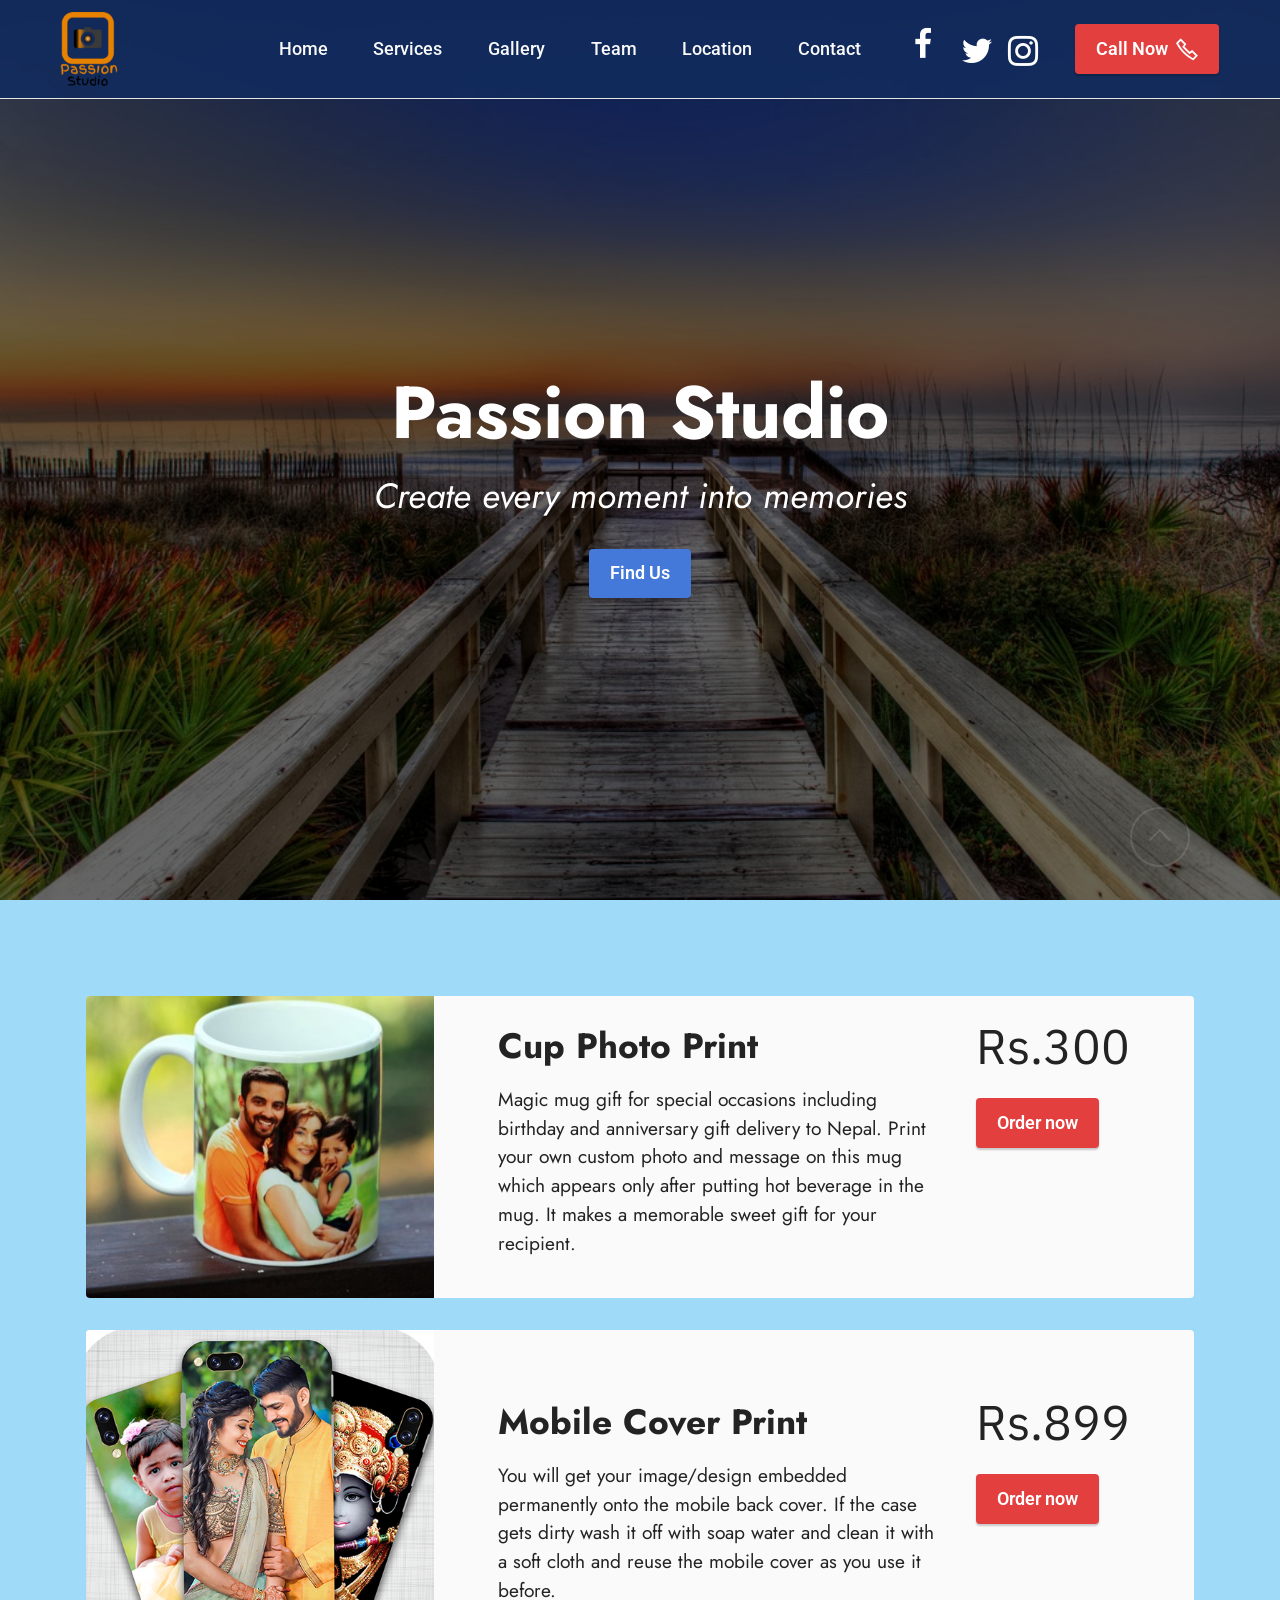
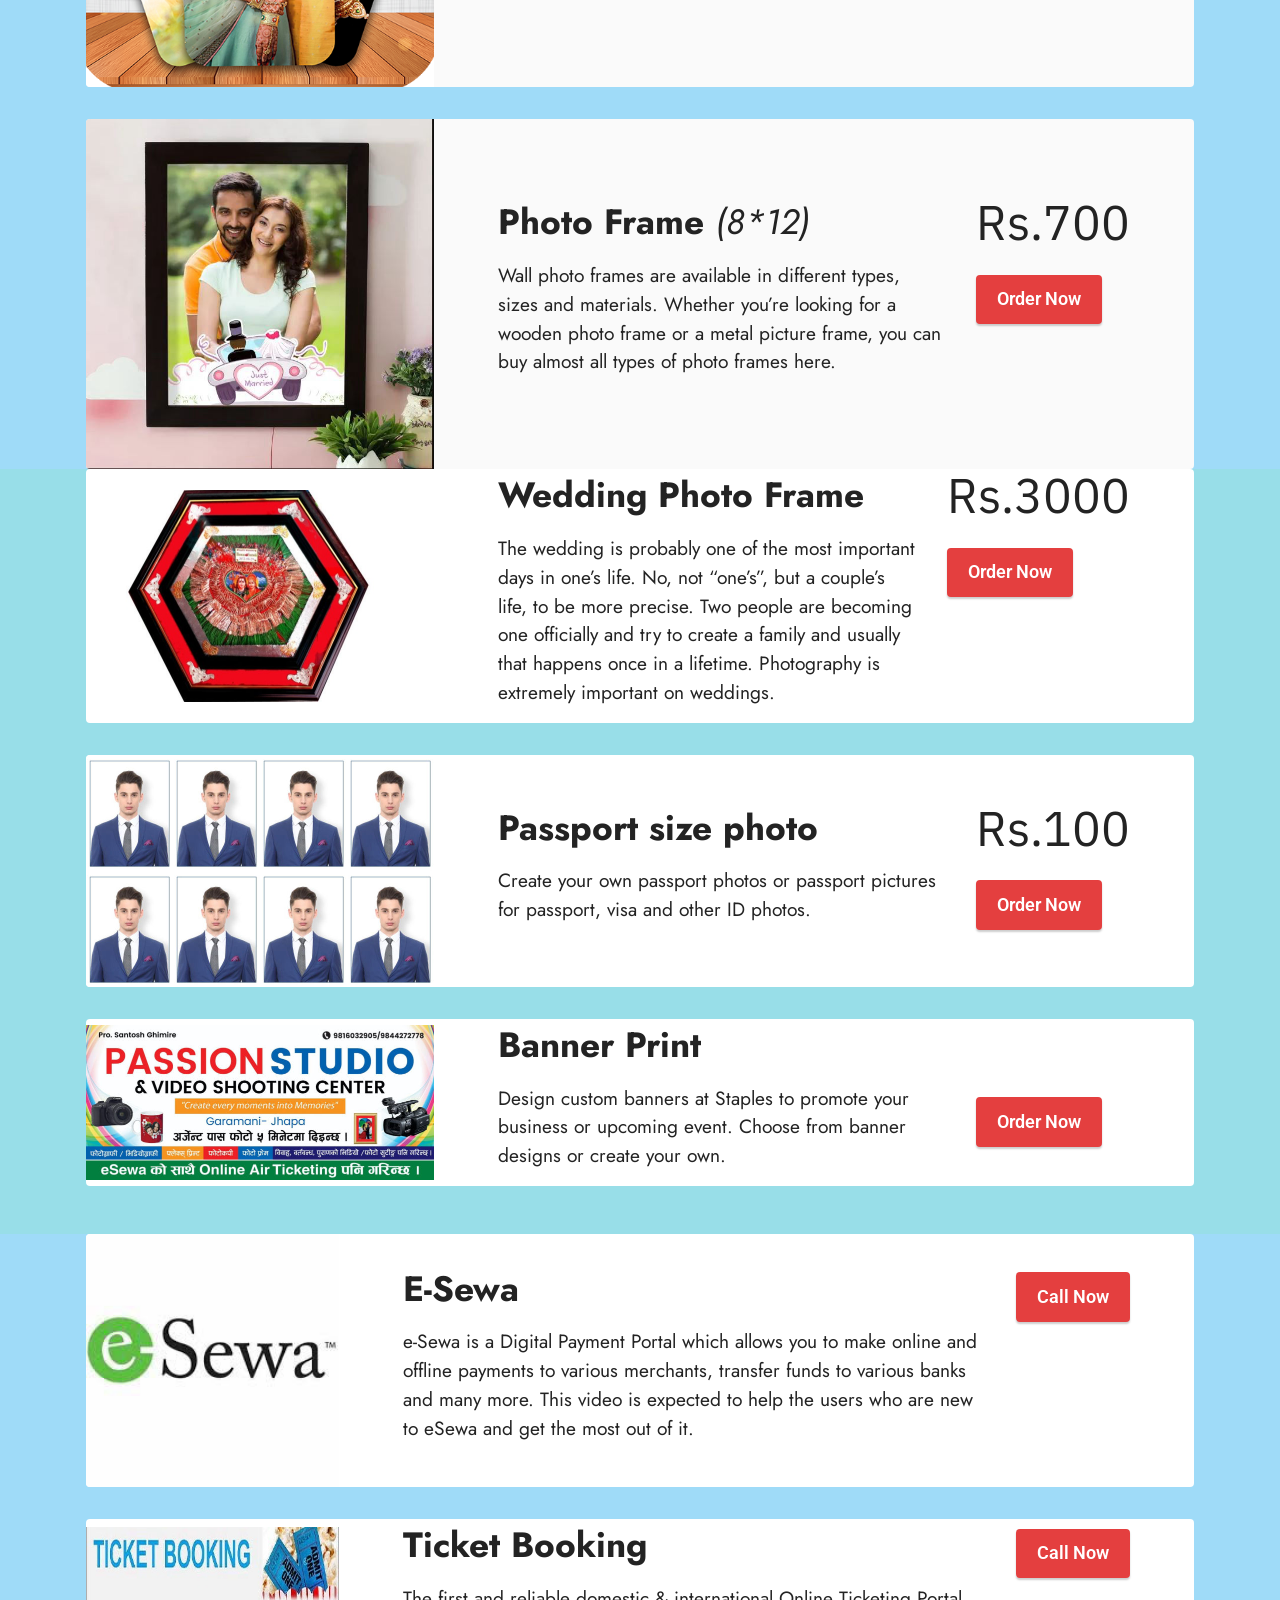
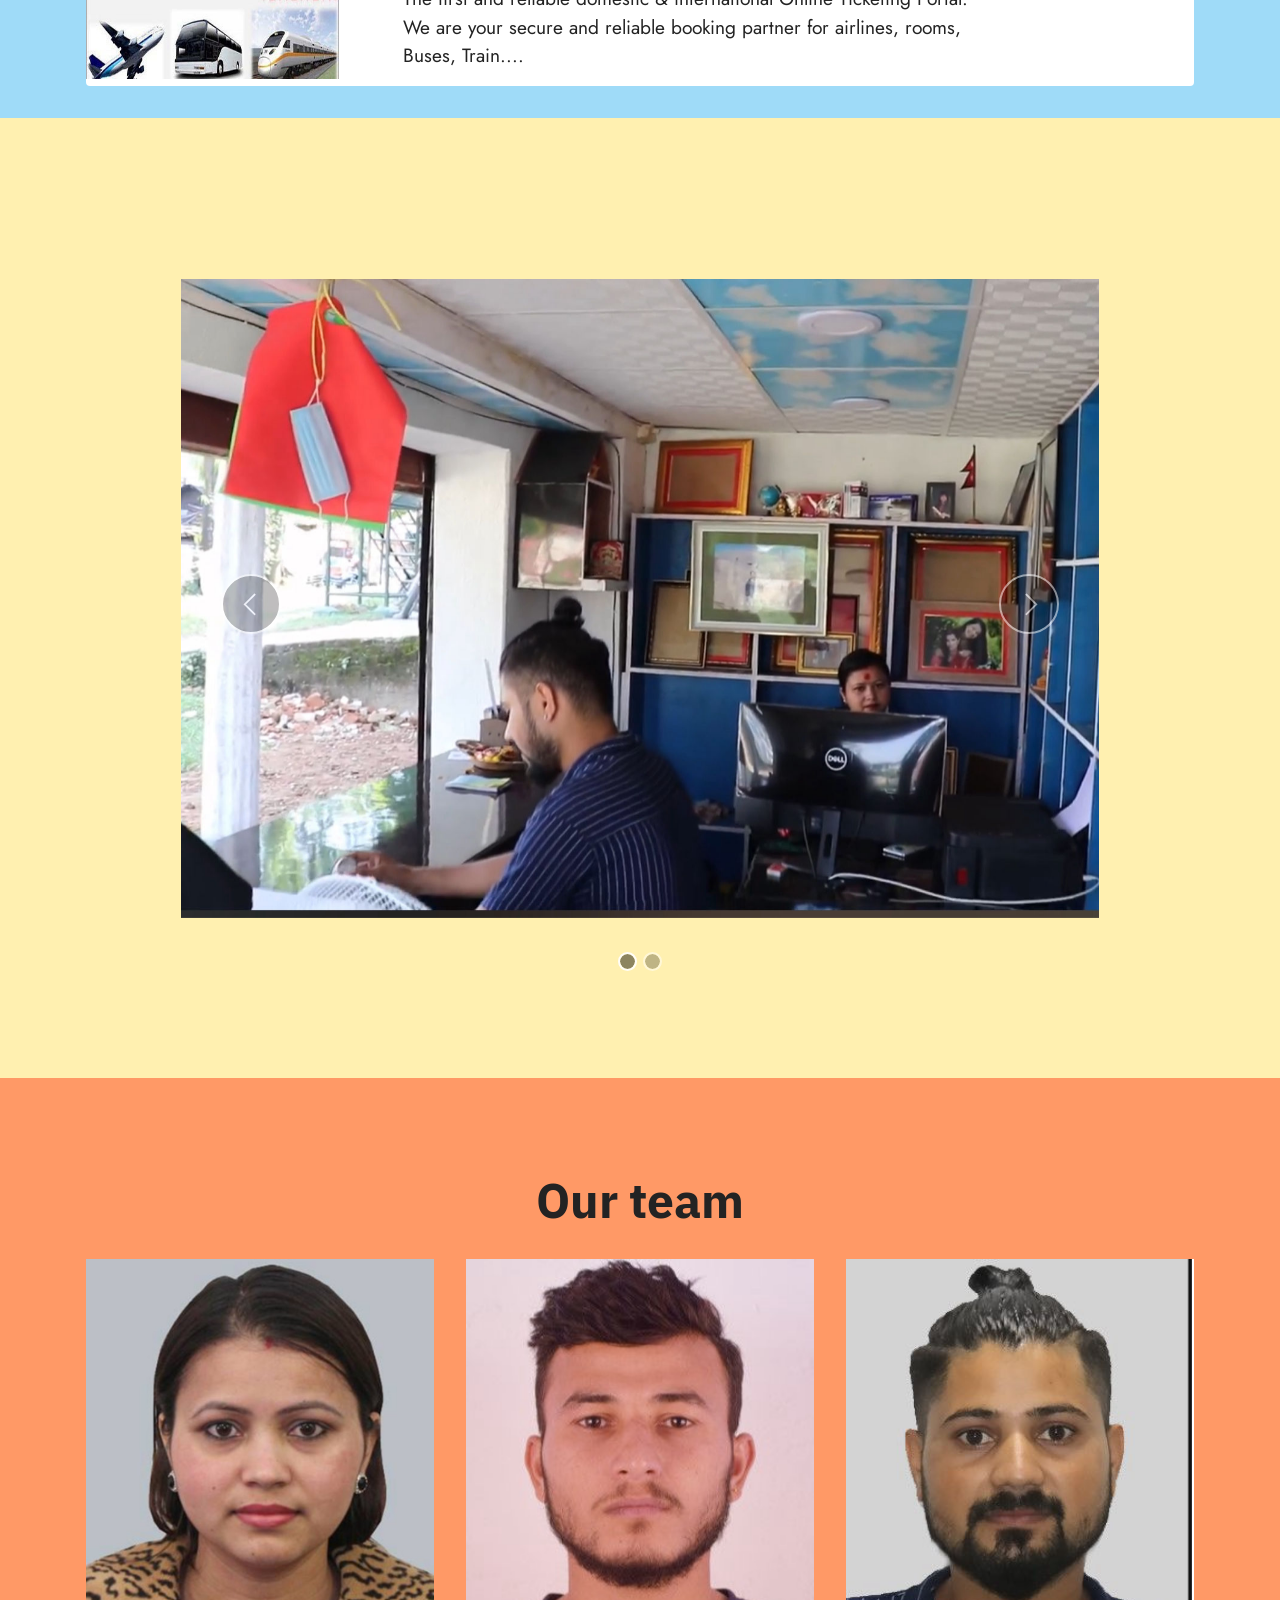
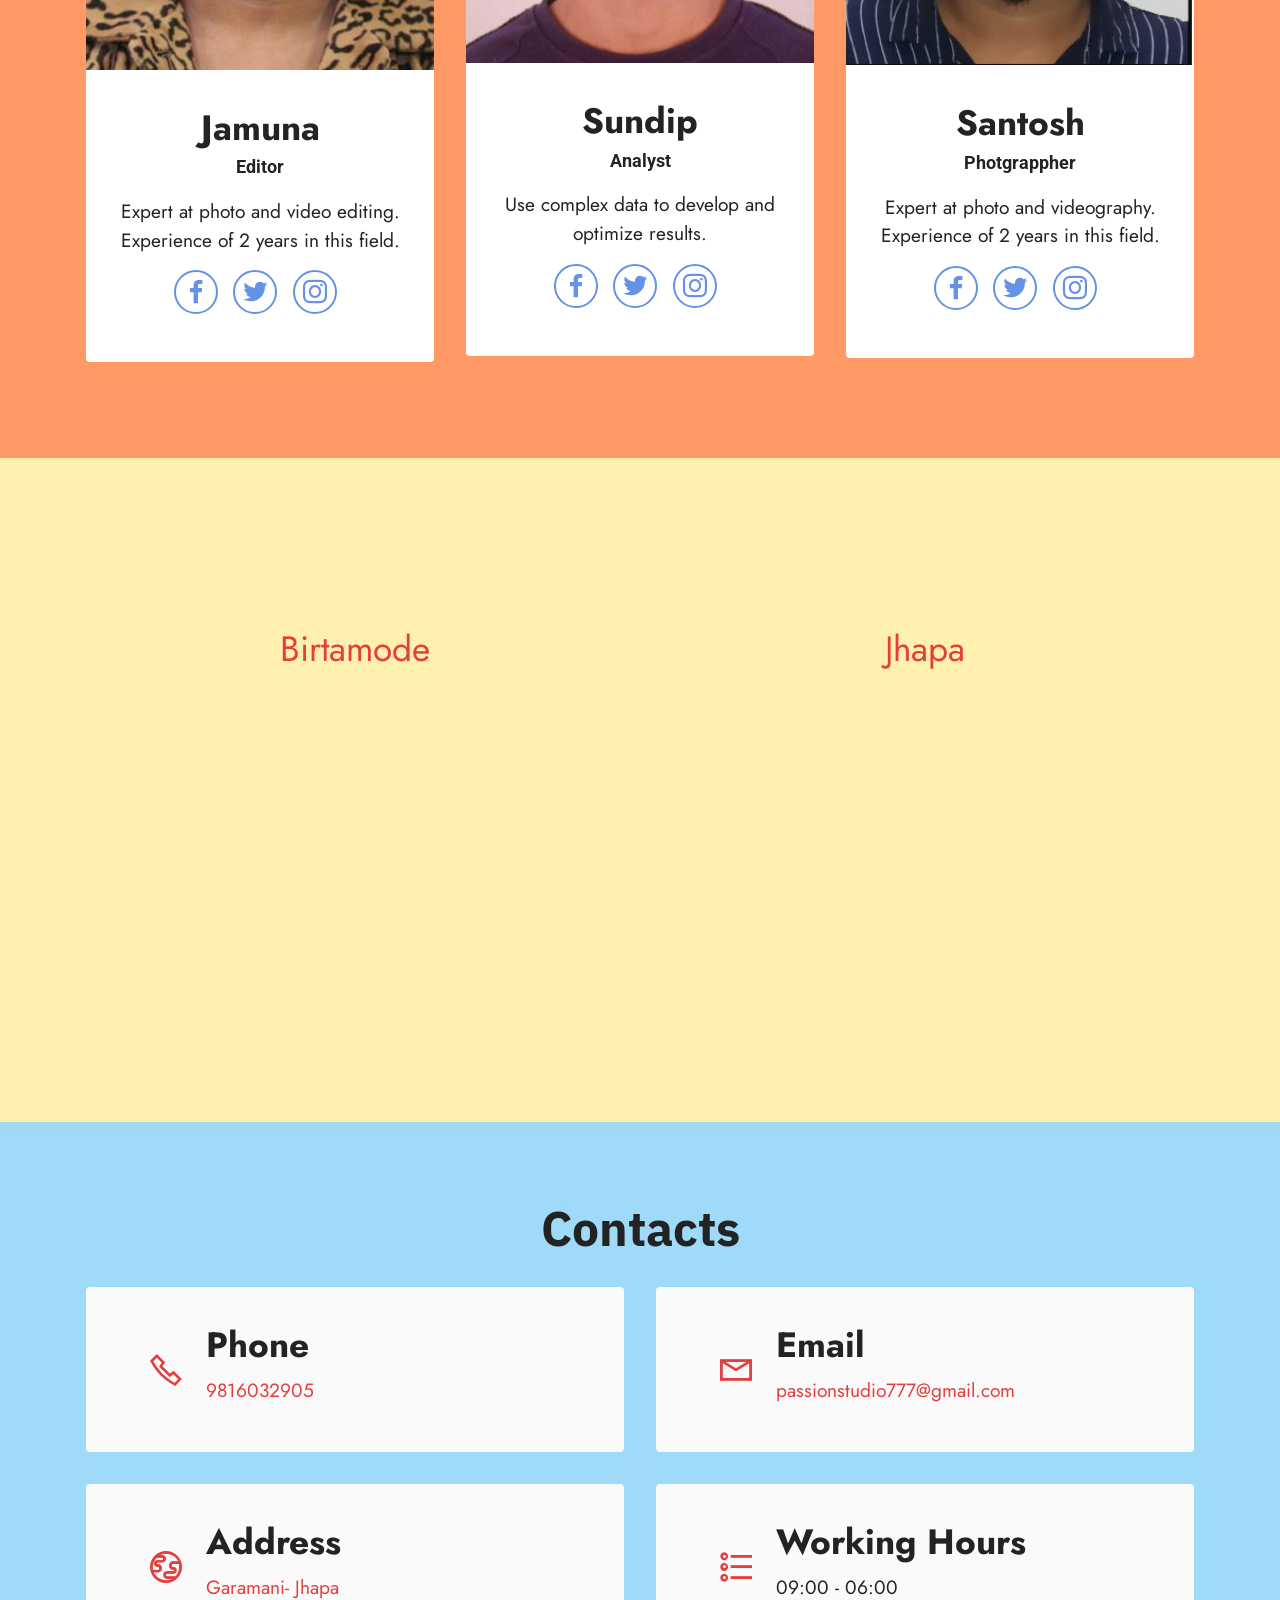
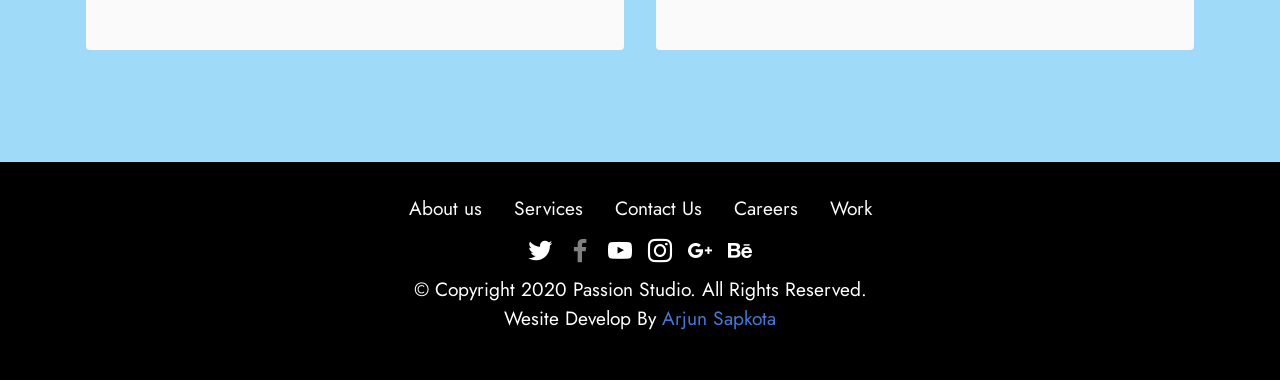
<file: index.html>
<!DOCTYPE html>
<html  >
<head>
  <meta charset="UTF-8">
  <meta http-equiv="X-UA-Compatible" content="IE=edge">
  <meta name="viewport" content="width=device-width, initial-scale=1, minimum-scale=1">
  <link rel="shortcut icon" href="assets/images/90d6a6b8-1862-483f-866b-09231a0e2f88-200x200-121x121.png" type="image/x-icon">
  <meta name="description" content="">
  
  
  <title>Passion Studio</title>
  <link rel="stylesheet" href="assets/web/assets/mobirise-icons2/mobirise2.css">
  <link rel="stylesheet" href="assets/tether/tether.min.css">
  <link rel="stylesheet" href="assets/bootstrap/css/bootstrap.min.css">
  <link rel="stylesheet" href="assets/bootstrap/css/bootstrap-grid.min.css">
  <link rel="stylesheet" href="assets/bootstrap/css/bootstrap-reboot.min.css">
  <link rel="stylesheet" href="assets/animatecss/animate.css">
  <link rel="stylesheet" href="assets/dropdown/css/style.css">
  <link rel="stylesheet" href="assets/socicon/css/styles.css">
  <link rel="stylesheet" href="assets/theme/css/style.css">
  <link rel="preload" as="style" href="assets/mobirise/css/mbr-additional.css"><link rel="stylesheet" href="assets/mobirise/css/mbr-additional.css" type="text/css">
  
  
  
  
</head>
<body>
  
  <section class="menu cid-s48OLK6784" once="menu" id="menu1-h">
    
    <nav class="navbar navbar-dropdown navbar-fixed-top navbar-expand-lg">
        <div class="container-fluid">
            <div class="navbar-brand">
                <span class="navbar-logo">
                    
                        <img src="assets/images/90d6a6b8-1862-483f-866b-09231a0e2f88-200x200-121x121.png"  style="height: 5.1rem;">
                    
                </span>
                
            </div>
            <button class="navbar-toggler" type="button" data-toggle="collapse" data-target="#navbarSupportedContent" aria-controls="navbarNavAltMarkup" aria-expanded="false" aria-label="Toggle navigation">
                <div class="hamburger">
                    <span></span>
                    <span></span>
                    <span></span>
                    <span></span>
                </div>
            </button>
            <div class="collapse navbar-collapse" id="navbarSupportedContent">
                <ul class="navbar-nav nav-dropdown" data-app-modern-menu="true"><li class="nav-item"><a class="nav-link link text-white text-primary display-4" href="index.html#header1-f">Home</a></li>
                    <li class="nav-item"><a class="nav-link link text-white text-primary display-4" href="index.html#features9-1m" aria-expanded="false">Services</a></li><li class="nav-item"><a class="nav-link link text-white text-primary display-4" href="index.html#slider2-1q">Gallery</a></li><li class="nav-item"><a class="nav-link link text-white text-primary display-4" href="index.html#team1-z">Team</a></li><li class="nav-item"><a class="nav-link link text-white text-primary display-4" href="index.html#map3-12" aria-expanded="false">Location</a></li><li class="nav-item"><a class="nav-link link text-white text-primary display-4" href="index.html#contacts2-1d">Contact</a></li></ul>
                <div class="icons-menu">
                    <a class="iconfont-wrapper" href="https://www.facebook.com/Passion-studio-107549694457137/" target="_blank">
                        <span class="p-2 mbr-iconfont socicon-facebook socicon" style="color: rgb(255, 255, 255); fill: rgb(255, 255, 255); font-size: 30px;"></span>
                    </a>
                    
                        <span class="p-2 mbr-iconfont socicon-twitter socicon" style="color: rgb(255, 255, 255); fill: rgb(255, 255, 255); font-size: 30px;"></span>
                    
                    
                        <span class="p-2 mbr-iconfont socicon-instagram socicon" style="color: rgb(255, 255, 255); fill: rgb(255, 255, 255); font-size: 30px;"></span>
                    
                    
                </div>
                <div class="navbar-buttons mbr-section-btn"><a class="btn btn-primary display-4" href="tel:9816032905"><span class="mobi-mbri mobi-mbri-phone mbr-iconfont mbr-iconfont-btn"></span>Call Now</a></div>
            </div
        </div>
    </nav>

</section>

<section class="header1 cid-s48MCQYojq mbr-fullscreen mbr-parallax-background" id="header1-f">

    

    <div class="mbr-overlay" style="opacity: 0.6; background-color: rgb(0, 0, 0);"></div>

    <div class="align-center container">
        <div class="row justify-content-center">
            <div class="col-12 col-lg-12">
                <h1 class="mbr-section-title mbr-fonts-style mb-3 display-1"><strong><br></strong><strong>Passion Studio</strong></h1>
                <h2 class="mbr-section-title mbr-fonts-style mb-3 display-5"><em>Create every moment into memories</em></h2>
                
                <div class="mbr-section-btn mt-3"><a class="btn btn-secondary display-4" href="index.html#map3-12">Find Us</a></div>
            </div>
        </div>
    </div>
</section>
<section class="features8 cid-shGDtiIfFZ" xmlns="http://www.w3.org/1999/html" id="features9-1m">
    <div class="container">
        <div class="card">
            <div class="card-wrapper">
                <div class="row align-items-center">
                    <div class="col-12 col-md-4">
                        <div class="image-wrapper">
                            <img src="assets/images/935531175b3e67ea8003a958859a1c77-696x695.jpeg" >
                        </div>
                    </div>
                    <div class="col-12 col-md">
                        <div class="card-box">
                            <div class="row">
                                <div class="col-md">
                                    <h6 class="card-title mbr-fonts-style display-5"><strong>Cup Photo Print</strong></h6>
                                    <p class="mbr-text mbr-fonts-style display-7">Magic mug gift for special occasions including birthday and anniversary gift delivery to Nepal. Print your own custom photo and message on this mug which appears only after putting hot beverage in the mug. It makes a memorable sweet gift for your recipient.</p>
                                </div>
                                <div class="col-md-auto">
                                    <p class="price mbr-fonts-style display-2">Rs.300</p>
                                    <div class="mbr-section-btn"><a href="tel:9813056778" class="btn btn-primary display-4">Order now</a></div>
                                </div>
                                <div></div>
                            </div>
                        </div>
                    </div>
                </div>
            </div>
        </div>
       <!--  From here -->

          <div class="card">
            <div class="card-wrapper">
                <div class="row align-items-center">
                    <div class="col-12 col-md-4">
                        <div class="image-wrapper">
                            <img src="assets/images/cover.png" >
                        </div>
                    </div>
                    <div class="col-12 col-md">
                        <div class="card-box">
                            <div class="row">
                                <div class="col-md">
                                    <h6 class="card-title mbr-fonts-style display-5"><strong>Mobile Cover Print</strong></h6>
                                    <p class="mbr-text mbr-fonts-style display-7">You will get your image/design embedded permanently onto the mobile back cover. If the case gets dirty wash it off with soap water and clean it with a soft cloth and reuse the mobile cover as you use it before.</p>
                                </div>
                                <div class="col-md-auto">
                                    <p class="price mbr-fonts-style display-2">Rs.899</p>
                                    <div class="mbr-section-btn"><a href="tel:9813056778" class="btn btn-primary display-4">Order now</a></div>
                                </div>
                                <div></div>
                            </div>
                        </div>
                    </div>
                </div>
            </div>
        </div>

        <!-- To here -->
        <div class="card">
            <div class="card-wrapper">
                <div class="row align-items-center">
                    <div class="col-12 col-md-4">
                        <div class="image-wrapper">
                            <img src="assets/images/fhg-594x598.jpg">
                        </div>
                    </div>
                    <div class="col-12 col-md">
                        <div class="card-box">
                            <div class="row">
                                <div class="col-md">
                                    <h6 class="card-title mbr-fonts-style display-5">
                                        <strong>Photo Frame </strong><em>(8*12)</em><strong><br></strong></h6>
                                    <p class="mbr-text mbr-fonts-style display-7">
                                        Wall photo frames are available in different types, sizes and materials. Whether you’re looking for a wooden photo frame or a metal picture frame, you can buy almost all types of photo frames here.</p>
                                </div>
                                <div class="col-md-auto">
                                    <p class="price mbr-fonts-style display-2">Rs.700</p>
                                    <div class="mbr-section-btn"><a href="tel:9813056778" class="btn btn-primary display-4">Order Now</a></div>
                                </div>
                                <div></div>
                            </div>
                        </div>
                    </div>
                </div>
            </div>
        </div>
        
    </div>
</section>

<section class="features8 cid-shGCT01ylv" xmlns="http://www.w3.org/1999/html" id="features9-1l">
    
    

    

    <div class="container">
        <div class="card">
            <div class="card-wrapper">
                <div class="row align-items-center">
                    <div class="col-12 col-md-4">
                        <div class="image-wrapper">
                            <img src="assets/images/4500-3000-5f0fd7a532770-696x665.jpeg">
                        </div>
                    </div>
                    <div class="col-12 col-md">
                        <div class="card-box">
                            <div class="row">
                                <div class="col-md">
                                    <h6 class="card-title mbr-fonts-style display-5">
                                        <strong>Wedding Photo Frame</strong></h6>
                                    <p class="mbr-text mbr-fonts-style display-7">
                                        The wedding is probably one of the most important days in one’s life. No, not “one’s”, but a couple’s life, to be more precise. Two people are becoming one officially and try to create a family and usually that happens once in a lifetime. Photography is extremely important on weddings.</p>
                                </div>
                                <div class="col-md-auto">
                                    <p class="price mbr-fonts-style display-2">Rs.3000</p>
                                    <div class="mbr-section-btn"><a href="tel:9813056778" class="btn btn-primary display-4">Order Now</a></div>
                                </div>
                                <div></div>
                            </div>
                        </div>
                    </div>
                </div>
            </div>
        </div>
        <div class="card">
            <div class="card-wrapper">
                <div class="row align-items-center">
                    <div class="col-12 col-md-4">
                        <div class="image-wrapper">
                            <img src="assets/images/create-passport-size-photo-with-blue-or-white-background-696x464.jpg">
                        </div>
                    </div>
                    <div class="col-12 col-md">
                        <div class="card-box">
                            <div class="row">
                                <div class="col-md">
                                    <h6 class="card-title mbr-fonts-style display-5">
                                        <strong>Passport size photo</strong></h6>
                                    <p class="mbr-text mbr-fonts-style display-7">
                                        Create your own passport photos or passport pictures for passport, visa and other ID photos.
                                    </p>
                                </div>
                                <div class="col-md-auto">
                                    <p class="price mbr-fonts-style display-2">Rs.100</p>
                                    <div class="mbr-section-btn"><a href="tel:9813056778" class="btn btn-primary display-4">Order Now</a></div>
                                </div>
                                <div></div>
                            </div>
                        </div>
                    </div>
                </div>
            </div>
        </div>
        <div class="card">
            <div class="card-wrapper">
                <div class="row align-items-center">
                    <div class="col-12 col-md-4">
                        <div class="image-wrapper">
                            <img src="assets/images/banner-696x309.jpg" >
                        </div>
                    </div>
                    <div class="col-12 col-md">
                        <div class="card-box">
                            <div class="row">
                                <div class="col-md">
                                    <h6 class="card-title mbr-fonts-style display-5">
                                        <strong>Banner Print</strong></h6>
                                    <p class="mbr-text mbr-fonts-style display-7">
                                        Design custom banners at Staples to promote your business or upcoming event. Choose from banner designs or create your own.
                                    </p>
                                </div>
                                <div class="col-md-auto">
                                    <p class="price mbr-fonts-style display-2">Rs.500</p>
                                    <div class="mbr-section-btn"><a href="tel:9813056778" class="btn btn-primary display-4">Order Now</a></div>
                                </div>
                                <div></div>
                            </div>
                        </div>
                    </div>
                </div>
            </div>
        </div>
    </div>
</section>

<section class="features8 cid-siivh5kzuR" xmlns="http://www.w3.org/1999/html" id="features9-1r">
    
    

    

    <div class="container">
        <div class="card">
            <div class="card-wrapper">
                <div class="row align-items-center">
                    <div class="col-12 col-md-3">
                        <div class="image-wrapper">
                            <img src="assets/images/images-225x225.jpg">
                        </div>
                    </div>
                    <div class="col-12 col-md">
                        <div class="card-box">
                            <div class="row">
                                <div class="col-md">
                                    <h6 class="card-title mbr-fonts-style display-5"><strong>E-Sewa</strong></h6>
                                    <p class="mbr-text mbr-fonts-style display-7">e-Sewa is a Digital Payment Portal which allows you to make online and offline payments to various merchants, transfer funds to various banks and many more. This video is expected to help the users who are new to eSewa and get the most out of it. 
                                    </p>
                                </div>
                                <div class="col-md-auto">
                                    
                                    <div class="mbr-section-btn"><a href="tel:9813056778" class="btn btn-primary display-4">Call Now</a></div>
                                </div>
                                <div></div>
                            </div>
                        </div>
                    </div>
                </div>
            </div>
        </div>
        <div class="card">
            <div class="card-wrapper">
                <div class="row align-items-center">
                    <div class="col-12 col-md-3">
                        <div class="image-wrapper">
                            <img src="assets/images/ticket-booking-500x500-1-400x300.jpeg">
                        </div>
                    </div>
                    <div class="col-12 col-md">
                        <div class="card-box">
                            <div class="row">
                                <div class="col-md">
                                    <h6 class="card-title mbr-fonts-style display-5">
                                        <strong>Ticket Booking</strong><strong><br></strong></h6>
                                    <p class="mbr-text mbr-fonts-style display-7">
                                        The first and reliable domestic &amp; international Online Ticketing Portal. We are your secure and reliable booking partner for airlines, rooms, Buses, Train....</p>
                                </div>
                                <div class="col-md-auto">
                                    
                                    <div class="mbr-section-btn"><a href="tel:9813056778" class="btn btn-primary display-4">
                                            Call Now</a></div>
                                </div>
                                <div></div>
                            </div>
                        </div>
                    </div>
                </div>
            </div>
        </div>
        
    </div>
</section>





















































<section class="slider2 cid-sidAj5YlyV" id="slider2-1q">
    

    
    <div class="container">
        <div class="row justify-content-center">
            <div class="col-12 col-md-10">
                <div class="carousel slide" id="sjOaKvsxpy" data-ride="carousel" data-interval="3000">
                    
                    <ol class="carousel-indicators">
                        <li data-slide-to="0" class="active" data-target="#sjOaKvsxpy"></li>
                        <li data-slide-to="1" data-target="#sjOaKvsxpy"></li>
                        
                    </ol>
                    <div class="carousel-inner">
                        
                        
                        <div class="carousel-item slider-image item active">
                            <div class="item-wrapper">
                                <img class="d-block w-100" src="assets/images/passion1-1794x1080.jpg" data-slide-to="0">
                                
                            </div>
                        </div><div class="carousel-item slider-image item active">
                            <div class="item-wrapper">
                                <img class="d-block w-100" src="assets/images/passion2-1524x1060.jpg" data-slide-to="1">
                                
                            </div>
                        </div>
                    </div>
                    <a class="carousel-control carousel-control-prev" role="button" data-slide="prev" href="#sjOaKvsxpy">
                        <span class="mobi-mbri mobi-mbri-arrow-prev" aria-hidden="true"></span>
                        <span class="sr-only">Previous</span>
                    </a>
                    <a class="carousel-control carousel-control-next" role="button" data-slide="next" href="#sjOaKvsxpy">
                        <span class="mobi-mbri mobi-mbri-arrow-next" aria-hidden="true"></span>
                        <span class="sr-only">Next</span>
                    </a>
                </div>
            </div>
        </div>
    </div>
</section>

<section class="team1 cid-sed8G3Y3Lp" id="team1-z">
    

    
    <div class="container">
        <div class="row justify-content-center">
            <div class="col-12">
                <h3 class="mbr-section-title mbr-fonts-style align-center mb-4 display-2">
                    <strong>Our team</strong>
                </h3>
                
            </div>
            <div class="col-sm-6 col-lg-4">
                <div class="card-wrap">
                    <div class="image-wrap">
                        <img src="assets/images/paspot-jamuna-413x531.jpeg" alt="">
                    </div>
                    <div class="content-wrap">
                        <h5 class="mbr-section-title card-title mbr-fonts-style align-center m-0 display-5"><strong>Jamuna</strong></h5>
                        <h6 class="mbr-role mbr-fonts-style align-center mb-3 display-4"><strong>Editor</strong><br></h6>
                        <p class="card-text mbr-fonts-style align-center display-7">
                        	Expert at photo and video editing. Experience of 2 years in this field.


                        </p>
                        <div class="social-row display-7">
                            <div class="soc-item">
                                <a href="https://www.facebook.com/jamuna.subedi.1" target="_blank">
                                    <span class="mbr-iconfont socicon-facebook socicon"></span>
                                </a>
                            </div>
                            <div class="soc-item">
                                <a href="https://twitter.com/" target="_blank">
                                    <span class="mbr-iconfont socicon-twitter socicon"></span>
                                </a>
                            </div>
                            <div class="soc-item">
                                <a href="https://instagram.com/" target="_blank">
                                    <span class="mbr-iconfont socicon-instagram socicon"></span>
                                </a>
                            </div>
                            
                            
                        </div>
                        
                    </div>
                </div>
            </div>

            <div class="col-sm-6 col-lg-4">
                <div class="card-wrap">
                    <div class="image-wrap">
                        <img src="assets/images/sandip-2-312x381.jpeg" alt="">
                    </div>
                    <div class="content-wrap">
                        <h5 class="mbr-section-title card-title mbr-fonts-style align-center m-0 display-5">
                            <strong>Sundip</strong></h5>
                        <h6 class="mbr-role mbr-fonts-style align-center mb-3 display-4"><strong>Analyst</strong><br></h6>
                        <p class="card-text mbr-fonts-style align-center display-7">
                          Use complex data to develop and optimize results.


                        </p>
                        <div class="social-row display-7">
                            <div class="soc-item">
                                <a href="https://www.facebook.com/san.dip.779" target="_blank">
                                    <span class="mbr-iconfont socicon-facebook socicon"></span>
                                </a>
                            </div>
                            <div class="soc-item">
                                
                                    <span class="mbr-iconfont socicon-twitter socicon"></span>
                                
                            </div>
                            <div class="soc-item">
                                
                                    <span class="mbr-iconfont socicon-instagram socicon"></span>
                                
                            </div>
                            
                            
                        </div>
                        
                    </div>
                </div>
            </div>

            <div class="col-sm-6 col-lg-4">
                <div class="card-wrap">
                    <div class="image-wrap">
                        <img src="assets/images/santosh-328x383.jpg" alt="">
                    </div>
                    <div class="content-wrap">
                        <h5 class="mbr-section-title card-title mbr-fonts-style align-center m-0 display-5"><strong>Santosh</strong></h5>
                        <h6 class="mbr-role mbr-fonts-style align-center mb-3 display-4"><strong>Photgrappher</strong></h6>
                        <p class="card-text mbr-fonts-style align-center display-7">
						Expert at photo and videography. Experience of 2 years in this field.
                       </p>
                        <div class="social-row display-7">
                            <div class="soc-item">
                                <a href="https://www.facebook.com/mesantos21" target="_blank">
                                    <span class="mbr-iconfont socicon-facebook socicon"></span>
                                </a>
                            </div>
                            <div class="soc-item">
                                
                                    <span class="mbr-iconfont socicon-twitter socicon"></span>
                                
                            </div>
                            <div class="soc-item">
                                
                                    <span class="mbr-iconfont socicon-instagram socicon"></span>
                                
                            </div>
                            
                            
                        </div>
                        
                    </div>
                </div>
            </div>

            
        </div>
    </div>
</section>

<section class="map3 cid-sed9zBpgjr" id="map3-12">
    
    
    
    

    <div class="container">
        <div class="row">
            <div class="col-12">
                <h3 class="mbr-section-title mb-4 align-center mbr-fonts-style display-2"><strong>Our Locations</strong></h3>
            </div>
            <div class="col-12 col-lg-6">
                <h4 class="mbr-section-subtitle mb-3 align-center mbr-fonts-style display-5"><a href="https://www.google.com/maps/place/Hype+Lounge+%26+Bar/@26.6432007,87.9903214,19z/data=!4m5!3m4!1s0x39e5bb452ce10f89:0x4f81978fc816e37b!8m2!3d26.6431908!4d87.9908746" class="text-primary">Birtamode</a></h4>
                <div class="google-map"><iframe frameborder="0" style="border:0" src="https://www.google.com/maps/embed/v1/place?key=AIzaSyCt1265A4qvZy9HKUeA8J15AOC4SrCyZe4&amp;q=360 5th Ave, New York, NY 10118" allowfullscreen=""></iframe></div>
            </div>
            <div class="col-12 col-lg-6">
                <h4 class="mbr-section-subtitle mb-3 mt-5 mt-lg-0 align-center mbr-fonts-style display-5"><a href="https://www.google.com/maps/place/Jhapa/@26.6034978,87.6328537,10z/data=!3m1!4b1!4m5!3m4!1s0x39e5bcb8fd2d8589:0x17a56116204711c!8m2!3d26.63982!4d87.8942451" class="text-primary">Jhapa</a></h4>
                <div class="google-map"><iframe frameborder="0" style="border:0" src="https://www.google.com/maps/embed/v1/place?key=AIzaSyCt1265A4qvZy9HKUeA8J15AOC4SrCyZe4&amp;q=4-5 Chicheley St, South Bank, London SE1 7P" allowfullscreen=""></iframe></div>
            </div>
        </div>
    </div>
</section>

<section class="contacts2 cid-shGBZUSrwc" id="contacts2-1d">
    <!---->
    
    
    <div class="container">
        <div class="mbr-section-head">
            <h3 class="mbr-section-title mbr-fonts-style align-center mb-0 display-2">
                <strong>Contacts</strong>
            </h3>
            
        </div>
        <div class="row justify-content-center mt-4">
            <div class="card col-12 col-md-6">
                <div class="card-wrapper">
                    <div class="image-wrapper">
                        <span class="mbr-iconfont mobi-mbri-phone mobi-mbri"></span>
                    </div>
                    <div class="text-wrapper">
                        <h6 class="card-title mbr-fonts-style mb-1 display-5">
                            <strong>Phone</strong>
                        </h6>
                        <p class="mbr-text mbr-fonts-style display-7"><a href="tel:9816032905" class="text-primary">9816032905</a></p>
                    </div>
                </div>
            </div>
            <div class="card col-12 col-md-6">
                <div class="card-wrapper">
                    <div class="image-wrapper">
                        <span class="mbr-iconfont mobi-mbri-letter mobi-mbri"></span>
                    </div>
                    <div class="text-wrapper">
                        <h6 class="card-title mbr-fonts-style mb-1 display-5">
                            <strong>Email</strong>
                        </h6>
                        <p class="mbr-text mbr-fonts-style display-7"><a href="mailto:passionstudio777@gmail.com" class="text-primary">passionstudio777@gmail.com&nbsp; </a>&nbsp; &nbsp; &nbsp; &nbsp; &nbsp; &nbsp; &nbsp; &nbsp;&nbsp;</p>
                    </div>
                </div>
            </div>
            <div class="card col-12 col-md-6">
                <div class="card-wrapper">
                    <div class="image-wrapper">
                        <span class="mbr-iconfont mobi-mbri-globe mobi-mbri"></span>
                    </div>
                    <div class="text-wrapper">
                        <h6 class="card-title mbr-fonts-style mb-1 display-5">
                            <strong>Address</strong>
                        </h6>
                        <p class="mbr-text mbr-fonts-style display-7"><a href="index.html#map3-12" class="text-primary">Garamani- Jhapa</a></p>
                    </div>
                </div>
            </div>
            <div class="card col-12 col-md-6">
                <div class="card-wrapper">
                    <div class="image-wrapper">
                        <span class="mbr-iconfont mobi-mbri-bulleted-list mobi-mbri"></span>
                    </div>
                    <div class="text-wrapper">
                        <h6 class="card-title mbr-fonts-style mb-1 display-5">
                            <strong>Working Hours</strong>
                        </h6>
                        <p class="mbr-text mbr-fonts-style display-7">09:00 - 06:00
                        </p>
                    </div>
                </div>
            </div>
        </div>
    </div>
</section>

<section class="footer3 cid-sed8tholIv" once="footers" id="footer3-y">

    

    

    <div class="container">
        <div class="media-container-row align-center mbr-white">
            <div class="row row-links">
                <ul class="foot-menu">
                    
                    
                    
                    
                    
                <li class="foot-menu-item mbr-fonts-style display-7">
                        <a class="text-white" href="#" target="_blank">About us</a>
                    </li><li class="foot-menu-item mbr-fonts-style display-7">
                        <a class="text-white" href="#" target="_blank">Services</a>
                    </li><li class="foot-menu-item mbr-fonts-style display-7">
                        <a class="text-white" href="#" target="_blank">Contact Us</a>
                    </li><li class="foot-menu-item mbr-fonts-style display-7">
                        <a class="text-white" href="#" target="_blank">Careers</a>
                    </li><li class="foot-menu-item mbr-fonts-style display-7">
                        <a class="text-white" href="#" target="_blank">Work</a>
                    </li></ul>
            </div>
            <div class="row social-row">
                <div class="social-list align-right pb-2">
                    
                    
                    
                    
                    
                    
                <div class="soc-item">
                        
                            <span class="mbr-iconfont mbr-iconfont-social socicon-twitter socicon"></span>
                        
                    </div><div class="soc-item">
                        <a href="https://www.facebook.com/Passion-studio-107549694457137/" target="_blank">
                            <span class="mbr-iconfont mbr-iconfont-social socicon-facebook socicon"></span>
                        </a>
                    </div><div class="soc-item">
                        
                            <span class="mbr-iconfont mbr-iconfont-social socicon-youtube socicon"></span>
                        
                    </div><div class="soc-item">
                        
                            <span class="mbr-iconfont mbr-iconfont-social socicon-instagram socicon"></span>
                        
                    </div><div class="soc-item">
                        
                            <span class="mbr-iconfont mbr-iconfont-social socicon-googleplus socicon"></span>
                        
                    </div><div class="soc-item">
                        
                            <span class="mbr-iconfont mbr-iconfont-social socicon-behance socicon"></span>
                        
                    </div></div>
            </div>
            <div class="row row-copirayt">
                <p class="mbr-text mb-0 mbr-fonts-style mbr-white align-center display-7">
                    © Copyright 2020 Passion Studio. All Rights Reserved.<br>Wesite Develop By <a href="https://www.facebook.com/arjunsapkota003" class="text-secondary" target="_blank">Arjun Sapkota</a></p>
            </div>
        </div>
    </div>
</section><section style="background-color:black; font-family: -apple-system, BlinkMacSystemFont, 'Segoe UI', 'Roboto', 'Helvetica Neue', Arial, sans-serif; color:#aaa; font-size:12px; padding: 0; align-items: center; display: flex;"><a href="https://mobirise.site/w" style="flex: 1 1; height: 3rem; padding-left: 1rem;"></a><p style="flex: 0 0 auto; margin:0; padding-right:1rem;"><a href="https://mobirise.site/a" style="color:#aaa;"></a></p></section><script src="assets/web/assets/jquery/jquery.min.js"></script>  <script src="assets/popper/popper.min.js"></script>  <script src="assets/tether/tether.min.js"></script>  <script src="assets/bootstrap/js/bootstrap.min.js"></script>  <script src="assets/smoothscroll/smooth-scroll.js"></script>  <script src="assets/parallax/jarallax.min.js"></script>  <script src="assets/viewportchecker/jquery.viewportchecker.js"></script>  <script src="assets/dropdown/js/nav-dropdown.js"></script>  <script src="assets/dropdown/js/navbar-dropdown.js"></script>  <script src="assets/touchswipe/jquery.touch-swipe.min.js"></script>  <script src="assets/theme/js/script.js"></script>  
  
  
 <div id="scrollToTop" class="scrollToTop mbr-arrow-up"><a style="text-align: center;"><i class="mbr-arrow-up-icon mbr-arrow-up-icon-cm cm-icon cm-icon-smallarrow-up"></i></a></div>
    <input name="animation" type="hidden">
  </body>
</html>
</file>
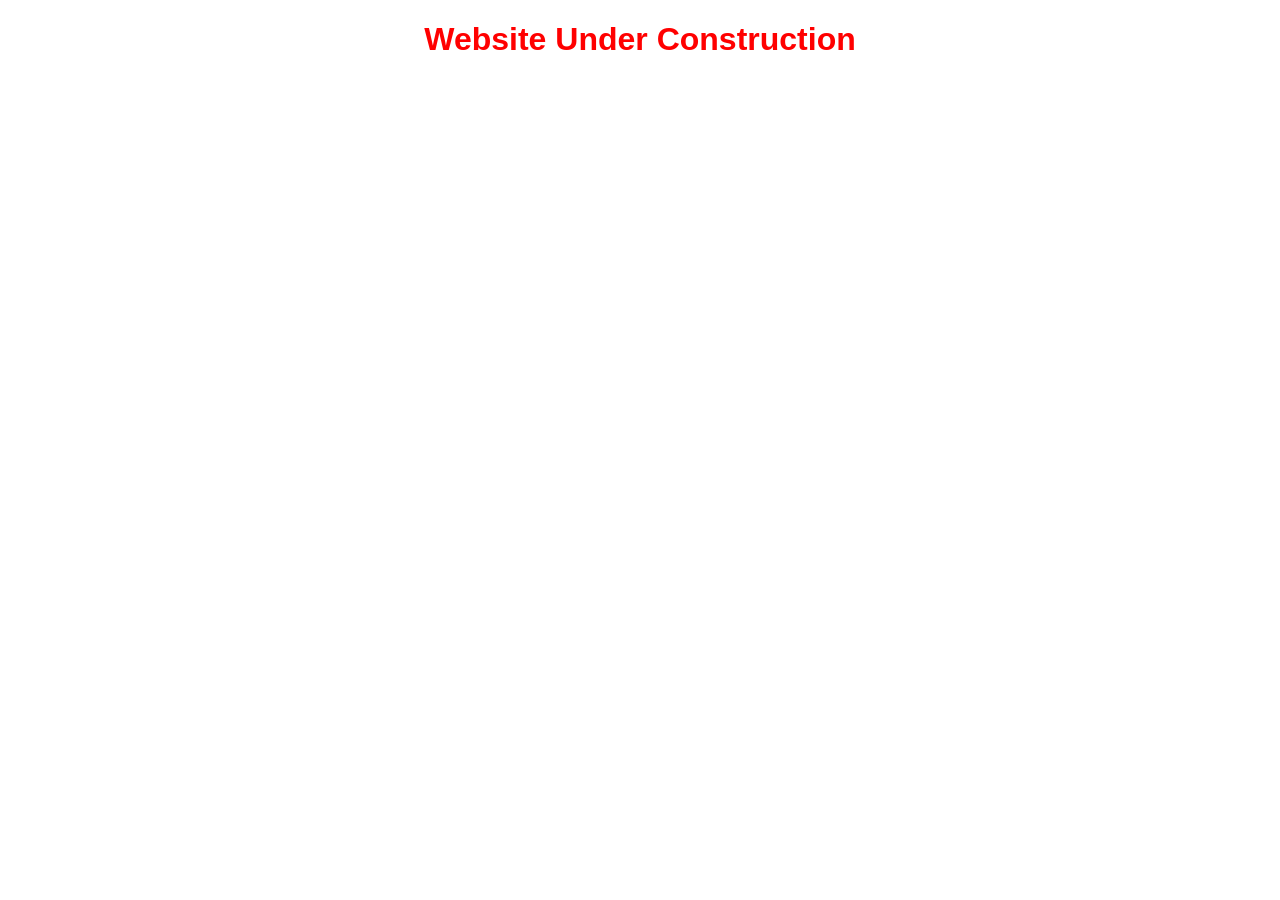
<file: notindex.html>
<!DOCTYPE html>
<html lang="en">
<head>
    <meta charset="UTF-8">
    <meta name="viewport" content="width=device-width, initial-scale=1.0">
    <title>Document</title>
</head>
<body>
    <h1 style="color: red; text-align: center; font-family: Arial, Helvetica, sans-serif;">Website Under Construction</h1>

</body>
</html>
</file>
<file: assets/web/assets/mobirise-icons2/mobirise2.css>
@font-face {
  font-family: 'Moririse2';
  font-display: swap;
  src:  url('mobirise2.eot?f2bix4');
  src:  url('mobirise2.eot?f2bix4#iefix') format('embedded-opentype'),
    url('mobirise2.ttf?f2bix4') format('truetype'),
    url('mobirise2.woff?f2bix4') format('woff'),
    url('mobirise2.svg?f2bix4#mobirise2') format('svg');
  font-weight: normal;
  font-style: normal;
}

[class^="mobi-"], [class*=" mobi-"] {
  /* use !important to prevent issues with browser extensions that change fonts */
  font-family: 'Moririse2' !important;
  speak: none;
  font-style: normal;
  font-weight: normal;
  font-variant: normal;
  text-transform: none;
  line-height: 1;

  /* Better Font Rendering =========== */
  -webkit-font-smoothing: antialiased;
  -moz-osx-font-smoothing: grayscale;
}

.mobi-mbri-add-submenu:before {
  content: "\e900";
}
.mobi-mbri-alert:before {
  content: "\e901";
}
.mobi-mbri-align-center:before {
  content: "\e902";
}
.mobi-mbri-align-justify:before {
  content: "\e903";
}
.mobi-mbri-align-left:before {
  content: "\e904";
}
.mobi-mbri-align-right:before {
  content: "\e905";
}
.mobi-mbri-android:before {
  content: "\e906";
}
.mobi-mbri-apple:before {
  content: "\e907";
}
.mobi-mbri-arrow-down:before {
  content: "\e908";
}
.mobi-mbri-arrow-next:before {
  content: "\e909";
}
.mobi-mbri-arrow-prev:before {
  content: "\e90a";
}
.mobi-mbri-arrow-up:before {
  content: "\e90b";
}
.mobi-mbri-bold:before {
  content: "\e90c";
}
.mobi-mbri-bookmark:before {
  content: "\e90d";
}
.mobi-mbri-bootstrap:before {
  content: "\e90e";
}
.mobi-mbri-briefcase:before {
  content: "\e90f";
}
.mobi-mbri-browse:before {
  content: "\e910";
}
.mobi-mbri-bulleted-list:before {
  content: "\e911";
}
.mobi-mbri-calendar:before {
  content: "\e912";
}
.mobi-mbri-camera:before {
  content: "\e913";
}
.mobi-mbri-cart-add:before {
  content: "\e914";
}
.mobi-mbri-cart-full:before {
  content: "\e915";
}
.mobi-mbri-cash:before {
  content: "\e916";
}
.mobi-mbri-change-style:before {
  content: "\e917";
}
.mobi-mbri-chat:before {
  content: "\e918";
}
.mobi-mbri-clock:before {
  content: "\e919";
}
.mobi-mbri-close:before {
  content: "\e91a";
}
.mobi-mbri-cloud:before {
  content: "\e91b";
}
.mobi-mbri-code:before {
  content: "\e91c";
}
.mobi-mbri-contact-form:before {
  content: "\e91d";
}
.mobi-mbri-credit-card:before {
  content: "\e91e";
}
.mobi-mbri-cursor-click:before {
  content: "\e91f";
}
.mobi-mbri-cust-feedback:before {
  content: "\e920";
}
.mobi-mbri-database:before {
  content: "\e921";
}
.mobi-mbri-delivery:before {
  content: "\e922";
}
.mobi-mbri-desktop:before {
  content: "\e923";
}
.mobi-mbri-devices:before {
  content: "\e924";
}
.mobi-mbri-down:before {
  content: "\e925";
}
.mobi-mbri-download-2:before {
  content: "\e926";
}
.mobi-mbri-download:before {
  content: "\e927";
}
.mobi-mbri-drag-n-drop-2:before {
  content: "\e928";
}
.mobi-mbri-drag-n-drop:before {
  content: "\e929";
}
.mobi-mbri-edit-2:before {
  content: "\e92a";
}
.mobi-mbri-edit:before {
  content: "\e92b";
}
.mobi-mbri-error:before {
  content: "\e92c";
}
.mobi-mbri-extension:before {
  content: "\e92d";
}
.mobi-mbri-features:before {
  content: "\e92e";
}
.mobi-mbri-file:before {
  content: "\e92f";
}
.mobi-mbri-flag:before {
  content: "\e930";
}
.mobi-mbri-folder:before {
  content: "\e931";
}
.mobi-mbri-gift:before {
  content: "\e932";
}
.mobi-mbri-github:before {
  content: "\e933";
}
.mobi-mbri-globe-2:before {
  content: "\e934";
}
.mobi-mbri-globe:before {
  content: "\e935";
}
.mobi-mbri-growing-chart:before {
  content: "\e936";
}
.mobi-mbri-hearth:before {
  content: "\e937";
}
.mobi-mbri-help:before {
  content: "\e938";
}
.mobi-mbri-home:before {
  content: "\e939";
}
.mobi-mbri-hot-cup:before {
  content: "\e93a";
}
.mobi-mbri-idea:before {
  content: "\e93b";
}
.mobi-mbri-image-gallery:before {
  content: "\e93c";
}
.mobi-mbri-image-slider:before {
  content: "\e93d";
}
.mobi-mbri-info:before {
  content: "\e93e";
}
.mobi-mbri-italic:before {
  content: "\e93f";
}
.mobi-mbri-key:before {
  content: "\e940";
}
.mobi-mbri-laptop:before {
  content: "\e941";
}
.mobi-mbri-layers:before {
  content: "\e942";
}
.mobi-mbri-left-right:before {
  content: "\e943";
}
.mobi-mbri-left:before {
  content: "\e944";
}
.mobi-mbri-letter:before {
  content: "\e945";
}
.mobi-mbri-like:before {
  content: "\e946";
}
.mobi-mbri-link:before {
  content: "\e947";
}
.mobi-mbri-lock:before {
  content: "\e948";
}
.mobi-mbri-login:before {
  content: "\e949";
}
.mobi-mbri-logout:before {
  content: "\e94a";
}
.mobi-mbri-magic-stick:before {
  content: "\e94b";
}
.mobi-mbri-map-pin:before {
  content: "\e94c";
}
.mobi-mbri-menu:before {
  content: "\e94d";
}
.mobi-mbri-mobile-2:before {
  content: "\e94e";
}
.mobi-mbri-mobile-horizontal:before {
  content: "\e94f";
}
.mobi-mbri-mobile:before {
  content: "\e950";
}
.mobi-mbri-mobirise:before {
  content: "\e951";
}
.mobi-mbri-more-horizontal:before {
  content: "\e952";
}
.mobi-mbri-more-vertical:before {
  content: "\e953";
}
.mobi-mbri-music:before {
  content: "\e954";
}
.mobi-mbri-new-file:before {
  content: "\e955";
}
.mobi-mbri-numbered-list:before {
  content: "\e956";
}
.mobi-mbri-opened-folder:before {
  content: "\e957";
}
.mobi-mbri-pages:before {
  content: "\e958";
}
.mobi-mbri-paper-plane:before {
  content: "\e959";
}
.mobi-mbri-paperclip:before {
  content: "\e95a";
}
.mobi-mbri-phone:before {
  content: "\e95b";
}
.mobi-mbri-photo:before {
  content: "\e95c";
}
.mobi-mbri-photos:before {
  content: "\e95d";
}
.mobi-mbri-pin:before {
  content: "\e95e";
}
.mobi-mbri-play:before {
  content: "\e95f";
}
.mobi-mbri-plus:before {
  content: "\e960";
}
.mobi-mbri-preview:before {
  content: "\e961";
}
.mobi-mbri-print:before {
  content: "\e962";
}
.mobi-mbri-protect:before {
  content: "\e963";
}
.mobi-mbri-question:before {
  content: "\e964";
}
.mobi-mbri-quote-left:before {
  content: "\e965";
}
.mobi-mbri-quote-right:before {
  content: "\e966";
}
.mobi-mbri-redo:before {
  content: "\e967";
}
.mobi-mbri-refresh:before {
  content: "\e968";
}
.mobi-mbri-responsive-2:before {
  content: "\e969";
}
.mobi-mbri-responsive:before {
  content: "\e96a";
}
.mobi-mbri-right:before {
  content: "\e96b";
}
.mobi-mbri-rocket:before {
  content: "\e96c";
}
.mobi-mbri-sad-face:before {
  content: "\e96d";
}
.mobi-mbri-sale:before {
  content: "\e96e";
}
.mobi-mbri-save:before {
  content: "\e96f";
}
.mobi-mbri-search:before {
  content: "\e970";
}
.mobi-mbri-setting-2:before {
  content: "\e971";
}
.mobi-mbri-setting-3:before {
  content: "\e972";
}
.mobi-mbri-setting:before {
  content: "\e973";
}
.mobi-mbri-share:before {
  content: "\e974";
}
.mobi-mbri-shopping-bag:before {
  content: "\e975";
}
.mobi-mbri-shopping-basket:before {
  content: "\e976";
}
.mobi-mbri-shopping-cart:before {
  content: "\e977";
}
.mobi-mbri-sites:before {
  content: "\e978";
}
.mobi-mbri-smile-face:before {
  content: "\e979";
}
.mobi-mbri-speed:before {
  content: "\e97a";
}
.mobi-mbri-star:before {
  content: "\e97b";
}
.mobi-mbri-success:before {
  content: "\e97c";
}
.mobi-mbri-sun:before {
  content: "\e97d";
}
.mobi-mbri-sun2:before {
  content: "\e97e";
}
.mobi-mbri-tablet-vertical:before {
  content: "\e97f";
}
.mobi-mbri-tablet:before {
  content: "\e980";
}
.mobi-mbri-target:before {
  content: "\e981";
}
.mobi-mbri-timer:before {
  content: "\e982";
}
.mobi-mbri-to-ftp:before {
  content: "\e983";
}
.mobi-mbri-to-local-drive:before {
  content: "\e984";
}
.mobi-mbri-touch-swipe:before {
  content: "\e985";
}
.mobi-mbri-touch:before {
  content: "\e986";
}
.mobi-mbri-trash:before {
  content: "\e987";
}
.mobi-mbri-underline:before {
  content: "\e988";
}
.mobi-mbri-undo:before {
  content: "\e989";
}
.mobi-mbri-unlink:before {
  content: "\e98a";
}
.mobi-mbri-unlock:before {
  content: "\e98b";
}
.mobi-mbri-up-down:before {
  content: "\e98c";
}
.mobi-mbri-up:before {
  content: "\e98d";
}
.mobi-mbri-update:before {
  content: "\e98e";
}
.mobi-mbri-upload-2:before {
  content: "\e98f";
}
.mobi-mbri-upload:before {
  content: "\e990";
}
.mobi-mbri-user-2:before {
  content: "\e991";
}
.mobi-mbri-user:before {
  content: "\e992";
}
.mobi-mbri-users:before {
  content: "\e993";
}
.mobi-mbri-video-play:before {
  content: "\e994";
}
.mobi-mbri-video:before {
  content: "\e995";
}
.mobi-mbri-watch:before {
  content: "\e996";
}
.mobi-mbri-website-theme-2:before {
  content: "\e997";
}
.mobi-mbri-website-theme:before {
  content: "\e998";
}
.mobi-mbri-wifi:before {
  content: "\e999";
}
.mobi-mbri-windows:before {
  content: "\e99a";
}
.mobi-mbri-zoom-in:before {
  content: "\e99b";
}
.mobi-mbri-zoom-out:before {
  content: "\e99c";
}
</file>
<file: assets/dropdown/css/style.css>
.navbar-dropdown {
  left: 0;
  padding: 0;
  position: absolute;
  right: 0;
  top: 0;
  transition: all 0.45s ease;
  z-index: 1030;
  background: #282828; }
  .navbar-dropdown .navbar-logo {
    margin-right: 0.8rem;
    transition: margin 0.3s ease-in-out;
    vertical-align: middle; }
    .navbar-dropdown .navbar-logo img {
      height: 3.125rem;
      transition: all 0.3s ease-in-out; }
    .navbar-dropdown .navbar-logo.mbr-iconfont {
      font-size: 3.125rem;
      line-height: 3.125rem; }
  .navbar-dropdown .navbar-caption {
    font-weight: 700;
    white-space: normal;
    vertical-align: -4px;
    line-height: 3.125rem !important; }
    .navbar-dropdown .navbar-caption, .navbar-dropdown .navbar-caption:hover {
      color: inherit;
      text-decoration: none; }
  .navbar-dropdown .mbr-iconfont + .navbar-caption {
    vertical-align: -1px; }
  .navbar-dropdown.navbar-fixed-top {
    position: fixed; }
  .navbar-dropdown .navbar-brand span {
    vertical-align: -4px; }
  .navbar-dropdown.bg-color.transparent {
    background: none; }
  .navbar-dropdown.navbar-short .navbar-brand {
    padding: 0.625rem 0; }
    .navbar-dropdown.navbar-short .navbar-brand span {
      vertical-align: -1px; }
  .navbar-dropdown.navbar-short .navbar-caption {
    line-height: 2.375rem !important;
    vertical-align: -2px; }
  .navbar-dropdown.navbar-short .navbar-logo {
    margin-right: 0.5rem; }
    .navbar-dropdown.navbar-short .navbar-logo img {
      height: 2.375rem; }
    .navbar-dropdown.navbar-short .navbar-logo.mbr-iconfont {
      font-size: 2.375rem;
      line-height: 2.375rem; }
  .navbar-dropdown.navbar-short .mbr-table-cell {
    height: 3.625rem; }
  .navbar-dropdown .navbar-close {
    left: 0.6875rem;
    position: fixed;
    top: 0.75rem;
    z-index: 1000; }
  .navbar-dropdown .hamburger-icon {
    content: "";
    display: inline-block;
    vertical-align: middle;
    width: 16px;
    -webkit-box-shadow: 0 -6px 0 1px #282828,0 0 0 1px #282828,0 6px 0 1px #282828;
    -moz-box-shadow: 0 -6px 0 1px #282828,0 0 0 1px #282828,0 6px 0 1px #282828;
    box-shadow: 0 -6px 0 1px #282828,0 0 0 1px #282828,0 6px 0 1px #282828; }

.dropdown-menu .dropdown-toggle[data-toggle="dropdown-submenu"]::after {
  border-bottom: 0.35em solid transparent;
  border-left: 0.35em solid;
  border-right: 0;
  border-top: 0.35em solid transparent;
  margin-left: 0.3rem; }

.dropdown-menu .dropdown-item:focus {
  outline: 0; }

.nav-dropdown {
  font-size: 0.75rem;
  font-weight: 500;
  height: auto !important; }
  .nav-dropdown .nav-btn {
    padding-left: 1rem; }
  .nav-dropdown .link {
    margin: .667em 1.667em;
    font-weight: 500;
    padding: 0;
    transition: color .2s ease-in-out; }
    .nav-dropdown .link.dropdown-toggle {
      margin-right: 2.583em; }
      .nav-dropdown .link.dropdown-toggle::after {
        margin-left: .25rem;
        border-top: 0.35em solid;
        border-right: 0.35em solid transparent;
        border-left: 0.35em solid transparent;
        border-bottom: 0; }
      .nav-dropdown .link.dropdown-toggle[aria-expanded="true"] {
        margin: 0;
        padding: 0.667em 3.263em  0.667em 1.667em; }
  .nav-dropdown .link::after,
  .nav-dropdown .dropdown-item::after {
    color: inherit; }
  .nav-dropdown .btn {
    font-size: 0.75rem;
    font-weight: 700;
    letter-spacing: 0;
    margin-bottom: 0;
    padding-left: 1.25rem;
    padding-right: 1.25rem; }
  .nav-dropdown .dropdown-menu {
    border-radius: 0;
    border: 0;
    left: 0;
    margin: 0;
    padding-bottom: 1.25rem;
    padding-top: 1.25rem;
    position: relative; }
  .nav-dropdown .dropdown-submenu {
    margin-left: 0.125rem;
    top: 0; }
  .nav-dropdown .dropdown-item {
    font-weight: 500;
    line-height: 2;
    padding: 0.3846em 4.615em 0.3846em 1.5385em;
    position: relative;
    transition: color .2s ease-in-out, background-color .2s ease-in-out; }
    .nav-dropdown .dropdown-item::after {
      margin-top: -0.3077em;
      position: absolute;
      right: 1.1538em;
      top: 50%; }
    .nav-dropdown .dropdown-item:focus, .nav-dropdown .dropdown-item:hover {
      background: none; }

@media (max-width: 767px) {
  .nav-dropdown.navbar-toggleable-sm {
    bottom: 0;
    display: none;
    left: 0;
    overflow-x: hidden;
    position: fixed;
    top: 0;
    transform: translateX(-100%);
    -ms-transform: translateX(-100%);
    -webkit-transform: translateX(-100%);
    width: 18.75rem;
    z-index: 999; } }
.nav-dropdown.navbar-toggleable-xl {
  bottom: 0;
  display: none;
  left: 0;
  overflow-x: hidden;
  position: fixed;
  top: 0;
  transform: translateX(-100%);
  -ms-transform: translateX(-100%);
  -webkit-transform: translateX(-100%);
  width: 18.75rem;
  z-index: 999; }

.nav-dropdown-sm {
  display: block !important;
  overflow-x: hidden;
  overflow: auto;
  padding-top: 3.875rem; }
  .nav-dropdown-sm::after {
    content: "";
    display: block;
    height: 3rem;
    width: 100%; }
  .nav-dropdown-sm.collapse.in ~ .navbar-close {
    display: block !important; }
  .nav-dropdown-sm.collapsing, .nav-dropdown-sm.collapse.in {
    transform: translateX(0);
    -ms-transform: translateX(0);
    -webkit-transform: translateX(0);
    transition: all 0.25s ease-out;
    -webkit-transition: all 0.25s ease-out;
    background: #282828; }
  .nav-dropdown-sm.collapsing[aria-expanded="false"] {
    transform: translateX(-100%);
    -ms-transform: translateX(-100%);
    -webkit-transform: translateX(-100%); }
  .nav-dropdown-sm .nav-item {
    display: block;
    margin-left: 0 !important;
    padding-left: 0; }
  .nav-dropdown-sm .link,
  .nav-dropdown-sm .dropdown-item {
    border-top: 1px dotted rgba(255, 255, 255, 0.1);
    font-size: 0.8125rem;
    line-height: 1.6;
    margin: 0 !important;
    padding: 0.875rem 2.4rem 0.875rem 1.5625rem !important;
    position: relative;
    white-space: normal; }
    .nav-dropdown-sm .link:focus, .nav-dropdown-sm .link:hover,
    .nav-dropdown-sm .dropdown-item:focus,
    .nav-dropdown-sm .dropdown-item:hover {
      background: rgba(0, 0, 0, 0.2) !important;
      color: #c0a375; }
  .nav-dropdown-sm .nav-btn {
    position: relative;
    padding: 1.5625rem 1.5625rem 0 1.5625rem; }
    .nav-dropdown-sm .nav-btn::before {
      border-top: 1px dotted rgba(255, 255, 255, 0.1);
      content: "";
      left: 0;
      position: absolute;
      top: 0;
      width: 100%; }
    .nav-dropdown-sm .nav-btn + .nav-btn {
      padding-top: 0.625rem; }
      .nav-dropdown-sm .nav-btn + .nav-btn::before {
        display: none; }
  .nav-dropdown-sm .btn {
    padding: 0.625rem 0; }
  .nav-dropdown-sm .dropdown-toggle[data-toggle="dropdown-submenu"]::after {
    margin-left: .25rem;
    border-top: 0.35em solid;
    border-right: 0.35em solid transparent;
    border-left: 0.35em solid transparent;
    border-bottom: 0; }
  .nav-dropdown-sm .dropdown-toggle[data-toggle="dropdown-submenu"][aria-expanded="true"]::after {
    border-top: 0;
    border-right: 0.35em solid transparent;
    border-left: 0.35em solid transparent;
    border-bottom: 0.35em solid; }
  .nav-dropdown-sm .dropdown-menu {
    margin: 0;
    padding: 0;
    position: relative;
    top: 0;
    left: 0;
    width: 100%;
    border: 0;
    float: none;
    border-radius: 0;
    background: none; }
  .nav-dropdown-sm .dropdown-submenu {
    left: 100%;
    margin-left: 0.125rem;
    margin-top: -1.25rem;
    top: 0; }

.navbar-toggleable-sm .nav-dropdown .dropdown-menu {
  position: absolute; }

.navbar-toggleable-sm .nav-dropdown .dropdown-submenu {
  left: 100%;
  margin-left: 0.125rem;
  margin-top: -1.25rem;
  top: 0; }

.navbar-toggleable-sm.opened .nav-dropdown .dropdown-menu {
  position: relative; }

.navbar-toggleable-sm.opened .nav-dropdown .dropdown-submenu {
  left: 0;
  margin-left: 00rem;
  margin-top: 0rem;
  top: 0; }

.is-builder .nav-dropdown.collapsing {
  transition: none !important; }

/*# sourceMappingURL=style.css.map */
</file>
<file: assets/socicon/css/styles.css>
@charset "UTF-8";

@font-face {
  font-family: 'Socicon';
  src:  url('../fonts/socicon.eot');
  src:  url('../fonts/socicon.eot?#iefix') format('embedded-opentype'),
    url('../fonts/socicon.woff2') format('woff2'),
    url('../fonts/socicon.ttf') format('truetype'),
    url('../fonts/socicon.woff') format('woff'),
    url('../fonts/socicon.svg#socicon') format('svg');
  font-weight: normal;
  font-style: normal;
}

[data-icon]:before {
  font-family: "socicon" !important;
  content: attr(data-icon);
  font-style: normal !important;
  font-weight: normal !important;
  font-variant: normal !important;
  text-transform: none !important;
  speak: none;
  line-height: 1;
  -webkit-font-smoothing: antialiased;
  -moz-osx-font-smoothing: grayscale;
}

[class^="socicon-"], [class*=" socicon-"] {
  /* use !important to prevent issues with browser extensions that change fonts */
  font-family: 'Socicon' !important;
  speak: none;
  font-style: normal;
  font-weight: normal;
  font-variant: normal;
  text-transform: none;
  line-height: 1;

  /* Better Font Rendering =========== */
  -webkit-font-smoothing: antialiased;
  -moz-osx-font-smoothing: grayscale;
}

.socicon-eitaa:before {
  content: "\e97c";
}
.socicon-soroush:before {
  content: "\e97d";
}
.socicon-bale:before {
  content: "\e97e";
}
.socicon-zazzle:before {
  content: "\e97b";
}
.socicon-society6:before {
  content: "\e97a";
}
.socicon-redbubble:before {
  content: "\e979";
}
.socicon-avvo:before {
  content: "\e978";
}
.socicon-stitcher:before {
  content: "\e977";
}
.socicon-googlehangouts:before {
  content: "\e974";
}
.socicon-dlive:before {
  content: "\e975";
}
.socicon-vsco:before {
  content: "\e976";
}
.socicon-flipboard:before {
  content: "\e973";
}
.socicon-ubuntu:before {
  content: "\e958";
}
.socicon-artstation:before {
  content: "\e959";
}
.socicon-invision:before {
  content: "\e95a";
}
.socicon-torial:before {
  content: "\e95b";
}
.socicon-collectorz:before {
  content: "\e95c";
}
.socicon-seenthis:before {
  content: "\e95d";
}
.socicon-googleplaymusic:before {
  content: "\e95e";
}
.socicon-debian:before {
  content: "\e95f";
}
.socicon-filmfreeway:before {
  content: "\e960";
}
.socicon-gnome:before {
  content: "\e961";
}
.socicon-itchio:before {
  content: "\e962";
}
.socicon-jamendo:before {
  content: "\e963";
}
.socicon-mix:before {
  content: "\e964";
}
.socicon-sharepoint:before {
  content: "\e965";
}
.socicon-tinder:before {
  content: "\e966";
}
.socicon-windguru:before {
  content: "\e967";
}
.socicon-cdbaby:before {
  content: "\e968";
}
.socicon-elementaryos:before {
  content: "\e969";
}
.socicon-stage32:before {
  content: "\e96a";
}
.socicon-tiktok:before {
  content: "\e96b";
}
.socicon-gitter:before {
  content: "\e96c";
}
.socicon-letterboxd:before {
  content: "\e96d";
}
.socicon-threema:before {
  content: "\e96e";
}
.socicon-splice:before {
  content: "\e96f";
}
.socicon-metapop:before {
  content: "\e970";
}
.socicon-naver:before {
  content: "\e971";
}
.socicon-remote:before {
  content: "\e972";
}
.socicon-internet:before {
  content: "\e957";
}
.socicon-moddb:before {
  content: "\e94b";
}
.socicon-indiedb:before {
  content: "\e94c";
}
.socicon-traxsource:before {
  content: "\e94d";
}
.socicon-gamefor:before {
  content: "\e94e";
}
.socicon-pixiv:before {
  content: "\e94f";
}
.socicon-myanimelist:before {
  content: "\e950";
}
.socicon-blackberry:before {
  content: "\e951";
}
.socicon-wickr:before {
  content: "\e952";
}
.socicon-spip:before {
  content: "\e953";
}
.socicon-napster:before {
  content: "\e954";
}
.socicon-beatport:before {
  content: "\e955";
}
.socicon-hackerone:before {
  content: "\e956";
}
.socicon-hackernews:before {
  content: "\e946";
}
.socicon-smashwords:before {
  content: "\e947";
}
.socicon-kobo:before {
  content: "\e948";
}
.socicon-bookbub:before {
  content: "\e949";
}
.socicon-mailru:before {
  content: "\e94a";
}
.socicon-gitlab:before {
  content: "\e945";
}
.socicon-instructables:before {
  content: "\e944";
}
.socicon-portfolio:before {
  content: "\e943";
}
.socicon-codered:before {
  content: "\e940";
}
.socicon-origin:before {
  content: "\e941";
}
.socicon-nextdoor:before {
  content: "\e942";
}
.socicon-udemy:before {
  content: "\e93f";
}
.socicon-livemaster:before {
  content: "\e93e";
}
.socicon-crunchbase:before {
  content: "\e93b";
}
.socicon-homefy:before {
  content: "\e93c";
}
.socicon-calendly:before {
  content: "\e93d";
}
.socicon-realtor:before {
  content: "\e90f";
}
.socicon-tidal:before {
  content: "\e910";
}
.socicon-qobuz:before {
  content: "\e911";
}
.socicon-natgeo:before {
  content: "\e912";
}
.socicon-mastodon:before {
  content: "\e913";
}
.socicon-unsplash:before {
  content: "\e914";
}
.socicon-homeadvisor:before {
  content: "\e915";
}
.socicon-angieslist:before {
  content: "\e916";
}
.socicon-codepen:before {
  content: "\e917";
}
.socicon-slack:before {
  content: "\e918";
}
.socicon-openaigym:before {
  content: "\e919";
}
.socicon-logmein:before {
  content: "\e91a";
}
.socicon-fiverr:before {
  content: "\e91b";
}
.socicon-gotomeeting:before {
  content: "\e91c";
}
.socicon-aliexpress:before {
  content: "\e91d";
}
.socicon-guru:before {
  content: "\e91e";
}
.socicon-appstore:before {
  content: "\e91f";
}
.socicon-homes:before {
  content: "\e920";
}
.socicon-zoom:before {
  content: "\e921";
}
.socicon-alibaba:before {
  content: "\e922";
}
.socicon-craigslist:before {
  content: "\e923";
}
.socicon-wix:before {
  content: "\e924";
}
.socicon-redfin:before {
  content: "\e925";
}
.socicon-googlecalendar:before {
  content: "\e926";
}
.socicon-shopify:before {
  content: "\e927";
}
.socicon-freelancer:before {
  content: "\e928";
}
.socicon-seedrs:before {
  content: "\e929";
}
.socicon-bing:before {
  content: "\e92a";
}
.socicon-doodle:before {
  content: "\e92b";
}
.socicon-bonanza:before {
  content: "\e92c";
}
.socicon-squarespace:before {
  content: "\e92d";
}
.socicon-toptal:before {
  content: "\e92e";
}
.socicon-gust:before {
  content: "\e92f";
}
.socicon-ask:before {
  content: "\e930";
}
.socicon-trulia:before {
  content: "\e931";
}
.socicon-loomly:before {
  content: "\e932";
}
.socicon-ghost:before {
  content: "\e933";
}
.socicon-upwork:before {
  content: "\e934";
}
.socicon-fundable:before {
  content: "\e935";
}
.socicon-booking:before {
  content: "\e936";
}
.socicon-googlemaps:before {
  content: "\e937";
}
.socicon-zillow:before {
  content: "\e938";
}
.socicon-niconico:before {
  content: "\e939";
}
.socicon-toneden:before {
  content: "\e93a";
}
.socicon-augment:before {
  content: "\e908";
}
.socicon-bitbucket:before {
  content: "\e909";
}
.socicon-fyuse:before {
  content: "\e90a";
}
.socicon-yt-gaming:before {
  content: "\e90b";
}
.socicon-sketchfab:before {
  content: "\e90c";
}
.socicon-mobcrush:before {
  content: "\e90d";
}
.socicon-microsoft:before {
  content: "\e90e";
}
.socicon-pandora:before {
  content: "\e907";
}
.socicon-messenger:before {
  content: "\e906";
}
.socicon-gamewisp:before {
  content: "\e905";
}
.socicon-bloglovin:before {
  content: "\e904";
}
.socicon-tunein:before {
  content: "\e903";
}
.socicon-gamejolt:before {
  content: "\e901";
}
.socicon-trello:before {
  content: "\e902";
}
.socicon-spreadshirt:before {
  content: "\e900";
}
.socicon-500px:before {
  content: "\e000";
}
.socicon-8tracks:before {
  content: "\e001";
}
.socicon-airbnb:before {
  content: "\e002";
}
.socicon-alliance:before {
  content: "\e003";
}
.socicon-amazon:before {
  content: "\e004";
}
.socicon-amplement:before {
  content: "\e005";
}
.socicon-android:before {
  content: "\e006";
}
.socicon-angellist:before {
  content: "\e007";
}
.socicon-apple:before {
  content: "\e008";
}
.socicon-appnet:before {
  content: "\e009";
}
.socicon-baidu:before {
  content: "\e00a";
}
.socicon-bandcamp:before {
  content: "\e00b";
}
.socicon-battlenet:before {
  content: "\e00c";
}
.socicon-mixer:before {
  content: "\e00d";
}
.socicon-bebee:before {
  content: "\e00e";
}
.socicon-bebo:before {
  content: "\e00f";
}
.socicon-behance:before {
  content: "\e010";
}
.socicon-blizzard:before {
  content: "\e011";
}
.socicon-blogger:before {
  content: "\e012";
}
.socicon-buffer:before {
  content: "\e013";
}
.socicon-chrome:before {
  content: "\e014";
}
.socicon-coderwall:before {
  content: "\e015";
}
.socicon-curse:before {
  content: "\e016";
}
.socicon-dailymotion:before {
  content: "\e017";
}
.socicon-deezer:before {
  content: "\e018";
}
.socicon-delicious:before {
  content: "\e019";
}
.socicon-deviantart:before {
  content: "\e01a";
}
.socicon-diablo:before {
  content: "\e01b";
}
.socicon-digg:before {
  content: "\e01c";
}
.socicon-discord:before {
  content: "\e01d";
}
.socicon-disqus:before {
  content: "\e01e";
}
.socicon-douban:before {
  content: "\e01f";
}
.socicon-draugiem:before {
  content: "\e020";
}
.socicon-dribbble:before {
  content: "\e021";
}
.socicon-drupal:before {
  content: "\e022";
}
.socicon-ebay:before {
  content: "\e023";
}
.socicon-ello:before {
  content: "\e024";
}
.socicon-endomodo:before {
  content: "\e025";
}
.socicon-envato:before {
  content: "\e026";
}
.socicon-etsy:before {
  content: "\e027";
}
.socicon-facebook:before {
  content: "\e028";
}
.socicon-feedburner:before {
  content: "\e029";
}
.socicon-filmweb:before {
  content: "\e02a";
}
.socicon-firefox:before {
  content: "\e02b";
}
.socicon-flattr:before {
  content: "\e02c";
}
.socicon-flickr:before {
  content: "\e02d";
}
.socicon-formulr:before {
  content: "\e02e";
}
.socicon-forrst:before {
  content: "\e02f";
}
.socicon-foursquare:before {
  content: "\e030";
}
.socicon-friendfeed:before {
  content: "\e031";
}
.socicon-github:before {
  content: "\e032";
}
.socicon-goodreads:before {
  content: "\e033";
}
.socicon-google:before {
  content: "\e034";
}
.socicon-googlescholar:before {
  content: "\e035";
}
.socicon-googlegroups:before {
  content: "\e036";
}
.socicon-googlephotos:before {
  content: "\e037";
}
.socicon-googleplus:before {
  content: "\e038";
}
.socicon-grooveshark:before {
  content: "\e039";
}
.socicon-hackerrank:before {
  content: "\e03a";
}
.socicon-hearthstone:before {
  content: "\e03b";
}
.socicon-hellocoton:before {
  content: "\e03c";
}
.socicon-heroes:before {
  content: "\e03d";
}
.socicon-smashcast:before {
  content: "\e03e";
}
.socicon-horde:before {
  content: "\e03f";
}
.socicon-houzz:before {
  content: "\e040";
}
.socicon-icq:before {
  content: "\e041";
}
.socicon-identica:before {
  content: "\e042";
}
.socicon-imdb:before {
  content: "\e043";
}
.socicon-instagram:before {
  content: "\e044";
}
.socicon-issuu:before {
  content: "\e045";
}
.socicon-istock:before {
  content: "\e046";
}
.socicon-itunes:before {
  content: "\e047";
}
.socicon-keybase:before {
  content: "\e048";
}
.socicon-lanyrd:before {
  content: "\e049";
}
.socicon-lastfm:before {
  content: "\e04a";
}
.socicon-line:before {
  content: "\e04b";
}
.socicon-linkedin:before {
  content: "\e04c";
}
.socicon-livejournal:before {
  content: "\e04d";
}
.socicon-lyft:before {
  content: "\e04e";
}
.socicon-macos:before {
  content: "\e04f";
}
.socicon-mail:before {
  content: "\e050";
}
.socicon-medium:before {
  content: "\e051";
}
.socicon-meetup:before {
  content: "\e052";
}
.socicon-mixcloud:before {
  content: "\e053";
}
.socicon-modelmayhem:before {
  content: "\e054";
}
.socicon-mumble:before {
  content: "\e055";
}
.socicon-myspace:before {
  content: "\e056";
}
.socicon-newsvine:before {
  content: "\e057";
}
.socicon-nintendo:before {
  content: "\e058";
}
.socicon-npm:before {
  content: "\e059";
}
.socicon-odnoklassniki:before {
  content: "\e05a";
}
.socicon-openid:before {
  content: "\e05b";
}
.socicon-opera:before {
  content: "\e05c";
}
.socicon-outlook:before {
  content: "\e05d";
}
.socicon-overwatch:before {
  content: "\e05e";
}
.socicon-patreon:before {
  content: "\e05f";
}
.socicon-paypal:before {
  content: "\e060";
}
.socicon-periscope:before {
  content: "\e061";
}
.socicon-persona:before {
  content: "\e062";
}
.socicon-pinterest:before {
  content: "\e063";
}
.socicon-play:before {
  content: "\e064";
}
.socicon-player:before {
  content: "\e065";
}
.socicon-playstation:before {
  content: "\e066";
}
.socicon-pocket:before {
  content: "\e067";
}
.socicon-qq:before {
  content: "\e068";
}
.socicon-quora:before {
  content: "\e069";
}
.socicon-raidcall:before {
  content: "\e06a";
}
.socicon-ravelry:before {
  content: "\e06b";
}
.socicon-reddit:before {
  content: "\e06c";
}
.socicon-renren:before {
  content: "\e06d";
}
.socicon-researchgate:before {
  content: "\e06e";
}
.socicon-residentadvisor:before {
  content: "\e06f";
}
.socicon-reverbnation:before {
  content: "\e070";
}
.socicon-rss:before {
  content: "\e071";
}
.socicon-sharethis:before {
  content: "\e072";
}
.socicon-skype:before {
  content: "\e073";
}
.socicon-slideshare:before {
  content: "\e074";
}
.socicon-smugmug:before {
  content: "\e075";
}
.socicon-snapchat:before {
  content: "\e076";
}
.socicon-songkick:before {
  content: "\e077";
}
.socicon-soundcloud:before {
  content: "\e078";
}
.socicon-spotify:before {
  content: "\e079";
}
.socicon-stackexchange:before {
  content: "\e07a";
}
.socicon-stackoverflow:before {
  content: "\e07b";
}
.socicon-starcraft:before {
  content: "\e07c";
}
.socicon-stayfriends:before {
  content: "\e07d";
}
.socicon-steam:before {
  content: "\e07e";
}
.socicon-storehouse:before {
  content: "\e07f";
}
.socicon-strava:before {
  content: "\e080";
}
.socicon-streamjar:before {
  content: "\e081";
}
.socicon-stumbleupon:before {
  content: "\e082";
}
.socicon-swarm:before {
  content: "\e083";
}
.socicon-teamspeak:before {
  content: "\e084";
}
.socicon-teamviewer:before {
  content: "\e085";
}
.socicon-technorati:before {
  content: "\e086";
}
.socicon-telegram:before {
  content: "\e087";
}
.socicon-tripadvisor:before {
  content: "\e088";
}
.socicon-tripit:before {
  content: "\e089";
}
.socicon-triplej:before {
  content: "\e08a";
}
.socicon-tumblr:before {
  content: "\e08b";
}
.socicon-twitch:before {
  content: "\e08c";
}
.socicon-twitter:before {
  content: "\e08d";
}
.socicon-uber:before {
  content: "\e08e";
}
.socicon-ventrilo:before {
  content: "\e08f";
}
.socicon-viadeo:before {
  content: "\e090";
}
.socicon-viber:before {
  content: "\e091";
}
.socicon-viewbug:before {
  content: "\e092";
}
.socicon-vimeo:before {
  content: "\e093";
}
.socicon-vine:before {
  content: "\e094";
}
.socicon-vkontakte:before {
  content: "\e095";
}
.socicon-warcraft:before {
  content: "\e096";
}
.socicon-wechat:before {
  content: "\e097";
}
.socicon-weibo:before {
  content: "\e098";
}
.socicon-whatsapp:before {
  content: "\e099";
}
.socicon-wikipedia:before {
  content: "\e09a";
}
.socicon-windows:before {
  content: "\e09b";
}
.socicon-wordpress:before {
  content: "\e09c";
}
.socicon-wykop:before {
  content: "\e09d";
}
.socicon-xbox:before {
  content: "\e09e";
}
.socicon-xing:before {
  content: "\e09f";
}
.socicon-yahoo:before {
  content: "\e0a0";
}
.socicon-yammer:before {
  content: "\e0a1";
}
.socicon-yandex:before {
  content: "\e0a2";
}
.socicon-yelp:before {
  content: "\e0a3";
}
.socicon-younow:before {
  content: "\e0a4";
}
.socicon-youtube:before {
  content: "\e0a5";
}
.socicon-zapier:before {
  content: "\e0a6";
}
.socicon-zerply:before {
  content: "\e0a7";
}
.socicon-zomato:before {
  content: "\e0a8";
}
.socicon-zynga:before {
  content: "\e0a9";
}
</file>
<file: assets/theme/css/style.css>
section {
  background-color: #ffffff;
}

body {
  font-style: normal;
  line-height: 1.5;
  font-weight: 400;
  color: #232323;
  position: relative;
}

section,
.container,
.container-fluid {
  position: relative;
  word-wrap: break-word;
}

a.mbr-iconfont:hover {
  text-decoration: none;
}

.article .lead p,
.article .lead ul,
.article .lead ol,
.article .lead pre,
.article .lead blockquote {
  margin-bottom: 0;
}

a {
  font-style: normal;
  font-weight: 400;
  cursor: pointer;
}

a, a:hover {
  text-decoration: none;
}

.mbr-section-title {
  font-style: normal;
  line-height: 1.3;
}

.mbr-section-subtitle {
  line-height: 1.3;
}

.mbr-text {
  font-style: normal;
  line-height: 1.7;
}

h1,
h2,
h3,
h4,
h5,
h6,
.display-1,
.display-2,
.display-4,
.display-5,
.display-7,
span,
p,
a {
  line-height: 1;
  word-break: break-word;
  word-wrap: break-word;
  font-weight: 400;
}

b,
strong {
  font-weight: bold;
}

input:-webkit-autofill, input:-webkit-autofill:hover, input:-webkit-autofill:focus, input:-webkit-autofill:active {
  -webkit-transition-delay: 9999s;
          transition-delay: 9999s;
  -webkit-transition-property: background-color, color;
  transition-property: background-color, color;
}

textarea[type="hidden"] {
  display: none;
}

section {
  background-position: 50% 50%;
  background-repeat: no-repeat;
  background-size: cover;
}

section .mbr-background-video,
section .mbr-background-video-preview {
  position: absolute;
  bottom: 0;
  left: 0;
  right: 0;
  top: 0;
}

.hidden {
  visibility: hidden;
}

.mbr-z-index20 {
  z-index: 20;
}

/*! Base colors */
.mbr-white {
  color: #ffffff;
}

.mbr-black {
  color: #111111;
}

.mbr-bg-white {
  background-color: #ffffff;
}

.mbr-bg-black {
  background-color: #000000;
}

/*! Text-aligns */
.align-left {
  text-align: left;
}

.align-center {
  text-align: center;
}

.align-right {
  text-align: right;
}

/*! Font-weight  */
.mbr-light {
  font-weight: 300;
}

.mbr-regular {
  font-weight: 400;
}

.mbr-semibold {
  font-weight: 500;
}

.mbr-bold {
  font-weight: 700;
}

/*! Media  */
.media-content {
  -ms-flex-preferred-size: 100%;
      flex-basis: 100%;
}

.media-container-row {
  display: -webkit-box;
  display: -ms-flexbox;
  display: flex;
  -webkit-box-orient: horizontal;
  -webkit-box-direction: normal;
      -ms-flex-direction: row;
          flex-direction: row;
  -ms-flex-wrap: wrap;
      flex-wrap: wrap;
  -webkit-box-pack: center;
      -ms-flex-pack: center;
          justify-content: center;
  -ms-flex-line-pack: center;
      align-content: center;
  -webkit-box-align: start;
      -ms-flex-align: start;
          align-items: start;
}

.media-container-row .media-size-item {
  width: 400px;
}

.media-container-column {
  display: -webkit-box;
  display: -ms-flexbox;
  display: flex;
  -webkit-box-orient: vertical;
  -webkit-box-direction: normal;
      -ms-flex-direction: column;
          flex-direction: column;
  -ms-flex-wrap: wrap;
      flex-wrap: wrap;
  -webkit-box-pack: center;
      -ms-flex-pack: center;
          justify-content: center;
  -ms-flex-line-pack: center;
      align-content: center;
  -webkit-box-align: stretch;
      -ms-flex-align: stretch;
          align-items: stretch;
}

.media-container-column > * {
  width: 100%;
}

@media (min-width: 992px) {
  .media-container-row {
    -ms-flex-wrap: nowrap;
        flex-wrap: nowrap;
  }
}

figure {
  margin-bottom: 0;
  overflow: hidden;
}

figure[mbr-media-size] {
  -webkit-transition: width 0.1s;
  transition: width 0.1s;
}

img,
iframe {
  display: block;
  width: 100%;
}

.card {
  background-color: transparent;
  border: none;
}

.card-box {
  width: 100%;
}

.card-img {
  text-align: center;
  -ms-flex-negative: 0;
      flex-shrink: 0;
  -webkit-flex-shrink: 0;
}

.media {
  max-width: 100%;
  margin: 0 auto;
}

.mbr-figure {
  -ms-flex-item-align: center;
      -ms-grid-row-align: center;
      align-self: center;
}

.media-container > div {
  max-width: 100%;
}

.mbr-figure img,
.card-img img {
  width: 100%;
}

@media (max-width: 991px) {
  .media-size-item {
    width: auto !important;
  }
  .media {
    width: auto;
  }
  .mbr-figure {
    width: 100% !important;
  }
}

/*! Buttons */
.mbr-section-btn {
  margin-left: -0.6rem;
  margin-right: -0.6rem;
  font-size: 0;
}

.btn {
  font-weight: 600;
  border-width: 1px;
  font-style: normal;
  margin: 0.6rem 0.6rem;
  white-space: normal;
  -webkit-transition: all 0.2s ease-in-out;
  transition: all 0.2s ease-in-out;
  display: -webkit-inline-box;
  display: -ms-inline-flexbox;
  display: inline-flex;
  -webkit-box-align: center;
      -ms-flex-align: center;
          align-items: center;
  -webkit-box-pack: center;
      -ms-flex-pack: center;
          justify-content: center;
  word-break: break-word;
}

.btn-sm {
  font-weight: 600;
  letter-spacing: 0px;
  -webkit-transition: all 0.3s ease-in-out;
  transition: all 0.3s ease-in-out;
}

.btn-md {
  font-weight: 600;
  letter-spacing: 0px;
  -webkit-transition: all 0.3s ease-in-out;
  transition: all 0.3s ease-in-out;
}

.btn-lg {
  font-weight: 600;
  letter-spacing: 0px;
  -webkit-transition: all 0.3s ease-in-out;
  transition: all 0.3s ease-in-out;
}

.btn-form {
  margin: 0;
}

.btn-form:hover {
  cursor: pointer;
}

nav .mbr-section-btn {
  margin-left: 0rem;
  margin-right: 0rem;
}

/*! Btn icon margin */
.btn .mbr-iconfont,
.btn.btn-sm .mbr-iconfont {
  -webkit-box-ordinal-group: 2;
      -ms-flex-order: 1;
          order: 1;
  cursor: pointer;
  margin-left: 0.5rem;
  vertical-align: sub;
}

.btn.btn-md .mbr-iconfont,
.btn.btn-md .mbr-iconfont {
  margin-left: 0.8rem;
}

.mbr-regular {
  font-weight: 400;
}

.mbr-semibold {
  font-weight: 500;
}

.mbr-bold {
  font-weight: 700;
}

[type="submit"] {
  -webkit-appearance: none;
}

/*! Full-screen */
.mbr-fullscreen .mbr-overlay {
  min-height: 100vh;
}

.mbr-fullscreen {
  display: -webkit-box;
  display: -ms-flexbox;
  display: flex;
  display: -moz-flex;
  display: -ms-flex;
  display: -o-flex;
  -webkit-box-align: center;
      -ms-flex-align: center;
          align-items: center;
  min-height: 100vh;
  padding-top: 3rem;
  padding-bottom: 3rem;
}

/*! Map */
.map {
  height: 25rem;
  position: relative;
}

.map iframe {
  width: 100%;
  height: 100%;
}

/*! Scroll to top arrow */
.mbr-arrow-up {
  bottom: 25px;
  right: 90px;
  position: fixed;
  text-align: right;
  z-index: 5000;
  color: #ffffff;
  font-size: 22px;
}

.mbr-arrow-up a {
  background: rgba(0, 0, 0, 0.2);
  border-radius: 50%;
  color: #fff;
  display: inline-block;
  height: 60px;
  width: 60px;
  border: 2px solid #fff;
  outline-style: none !important;
  position: relative;
  text-decoration: none;
  -webkit-transition: all 0.3s ease-in-out;
  transition: all 0.3s ease-in-out;
  cursor: pointer;
  text-align: center;
}

.mbr-arrow-up a:hover {
  background-color: rgba(0, 0, 0, 0.4);
}

.mbr-arrow-up a i {
  line-height: 60px;
}

.mbr-arrow-up-icon {
  display: block;
  color: #fff;
}

.mbr-arrow-up-icon::before {
  content: "\203a";
  display: inline-block;
  font-family: serif;
  font-size: 22px;
  line-height: 1;
  font-style: normal;
  position: relative;
  top: 6px;
  left: -4px;
  -webkit-transform: rotate(-90deg);
          transform: rotate(-90deg);
}

/*! Arrow Down */
.mbr-arrow {
  position: absolute;
  bottom: 45px;
  left: 50%;
  width: 60px;
  height: 60px;
  cursor: pointer;
  background-color: rgba(80, 80, 80, 0.5);
  border-radius: 50%;
  -webkit-transform: translateX(-50%);
          transform: translateX(-50%);
}

@media (max-width: 767px) {
  .mbr-arrow {
    display: none;
  }
}

.mbr-arrow > a {
  display: inline-block;
  text-decoration: none;
  outline-style: none;
  -webkit-animation: arrowdown 1.7s ease-in-out infinite;
          animation: arrowdown 1.7s ease-in-out infinite;
  color: #ffffff;
}

.mbr-arrow > a > i {
  position: absolute;
  top: -2px;
  left: 15px;
  font-size: 2rem;
}

#scrollToTop a i::before {
  content: "";
  position: absolute;
  display: block;
  border-bottom: 2.5px solid #fff;
  border-left: 2.5px solid #fff;
  width: 27.8%;
  height: 27.8%;
  left: 50%;
  top: 50%;
  -webkit-transform: rotate(135deg);
  transform: translateY(-30%) translateX(-50%) rotate(135deg);
}

@keyframes arrowdown {
  0% {
    -webkit-transform: translateY(0px);
            transform: translateY(0px);
  }
  50% {
    -webkit-transform: translateY(-5px);
            transform: translateY(-5px);
  }
  100% {
    -webkit-transform: translateY(0px);
            transform: translateY(0px);
  }
}

@-webkit-keyframes arrowdown {
  0% {
    -webkit-transform: translateY(0px);
            transform: translateY(0px);
  }
  50% {
    -webkit-transform: translateY(-5px);
            transform: translateY(-5px);
  }
  100% {
    -webkit-transform: translateY(0px);
            transform: translateY(0px);
  }
}

@media (max-width: 500px) {
  .mbr-arrow-up {
    left: 50%;
    right: auto;
  }
}

/*Gradients animation*/
@keyframes gradient-animation {
  from {
    background-position: 0% 100%;
    -webkit-animation-timing-function: ease-in-out;
            animation-timing-function: ease-in-out;
  }
  to {
    background-position: 100% 0%;
    -webkit-animation-timing-function: ease-in-out;
            animation-timing-function: ease-in-out;
  }
}

@-webkit-keyframes gradient-animation {
  from {
    background-position: 0% 100%;
    -webkit-animation-timing-function: ease-in-out;
            animation-timing-function: ease-in-out;
  }
  to {
    background-position: 100% 0%;
    -webkit-animation-timing-function: ease-in-out;
            animation-timing-function: ease-in-out;
  }
}

.bg-gradient {
  background-size: 200% 200%;
  animation: gradient-animation 5s infinite alternate;
  -webkit-animation: gradient-animation 5s infinite alternate;
}

.menu .navbar-brand {
  display: -webkit-flex;
}

.menu .navbar-brand span {
  display: -webkit-box;
  display: -ms-flexbox;
  display: flex;
  display: -webkit-flex;
}

.menu .navbar-brand .navbar-caption-wrap {
  display: -webkit-flex;
}

.menu .navbar-brand .navbar-logo img {
  display: -webkit-flex;
}

@media (min-width: 768px) and (max-width: 991px) {
  .menu .navbar-toggleable-sm .navbar-nav {
    display: -webkit-box;
    display: -ms-flexbox;
  }
}

@media (max-width: 991px) {
  .menu .navbar-collapse {
    max-height: 93.5vh;
  }
  .menu .navbar-collapse.show {
    overflow: auto;
  }
}

@media (min-width: 992px) {
  .menu .navbar-nav.nav-dropdown {
    display: -webkit-flex;
  }
  .menu .navbar-toggleable-sm .navbar-collapse {
    display: -webkit-flex !important;
  }
  .menu .collapsed .navbar-collapse {
    max-height: 93.5vh;
  }
  .menu .collapsed .navbar-collapse.show {
    overflow: auto;
  }
}

@media (max-width: 767px) {
  .menu .navbar-collapse {
    max-height: 80vh;
  }
}

.nav-link .mbr-iconfont {
  margin-right: .5rem;
}

.navbar {
  display: -webkit-flex;
  -webkit-flex-wrap: wrap;
  -webkit-align-items: center;
  -webkit-justify-content: space-between;
}

.navbar-collapse {
  -webkit-flex-basis: 100%;
  -webkit-flex-grow: 1;
  -webkit-align-items: center;
}

.nav-dropdown .link {
  padding: 0.667em 1.667em !important;
  margin: 0 !important;
}

.nav {
  display: -webkit-flex;
  -webkit-flex-wrap: wrap;
}

.row {
  display: -webkit-flex;
  -webkit-flex-wrap: wrap;
}

.justify-content-center {
  -webkit-justify-content: center;
}

.form-inline {
  display: -webkit-flex;
}

.card-wrapper {
  -webkit-flex: 1;
}

.carousel-control {
  z-index: 10;
  display: -webkit-flex;
}

.carousel-controls {
  display: -webkit-flex;
}

.media {
  display: -webkit-flex;
}

.form-group:focus {
  outline: none;
}

.jq-selectbox__select {
  padding: 7px 0;
  position: relative;
}

.jq-selectbox__dropdown {
  overflow: hidden;
  border-radius: 10px;
  position: absolute;
  top: 100%;
  left: 0 !important;
  width: 100% !important;
}

.jq-selectbox__trigger-arrow {
  right: 0;
  -webkit-transform: translateY(-50%);
          transform: translateY(-50%);
}

.jq-selectbox li {
  padding: 1.07em 0.5em;
}

input[type="range"] {
  padding-left: 0 !important;
  padding-right: 0 !important;
}

.modal-dialog,
.modal-content {
  height: 100%;
}

.modal-dialog .carousel-inner {
  height: calc(100vh - 1.75rem);
}

@media (max-width: 575px) {
  .modal-dialog .carousel-inner {
    height: calc(100vh - 1rem);
  }
}

.carousel-item {
  text-align: center;
}

.carousel-item img {
  margin: auto;
}

.navbar-toggler {
  -webkit-align-self: flex-start;
  -ms-flex-item-align: start;
  align-self: flex-start;
  padding: 0.25rem 0.75rem;
  font-size: 1.25rem;
  line-height: 1;
  background: transparent;
  border: 1px solid transparent;
  border-radius: 0.25rem;
}

.navbar-toggler:focus,
.navbar-toggler:hover {
  text-decoration: none;
}

.navbar-toggler-icon {
  display: inline-block;
  width: 1.5em;
  height: 1.5em;
  vertical-align: middle;
  content: "";
  background: no-repeat center center;
  background-size: 100% 100%;
}

.navbar-toggler-left {
  position: absolute;
  left: 1rem;
}

.navbar-toggler-right {
  position: absolute;
  right: 1rem;
}

.card-img {
  width: auto;
}

.menu .navbar.collapsed:not(.beta-menu) {
  -webkit-box-orient: vertical;
  -webkit-box-direction: normal;
      -ms-flex-direction: column;
          flex-direction: column;
}

.carousel-item.active,
.carousel-item-next,
.carousel-item-prev {
  display: -webkit-box;
  display: -ms-flexbox;
  display: flex;
}

.note-air-layout .dropup .dropdown-menu,
.note-air-layout .navbar-fixed-bottom .dropdown .dropdown-menu {
  bottom: initial !important;
}

html,
body {
  height: auto;
  min-height: 100vh;
}

.dropup .dropdown-toggle::after {
  display: none;
}

.form-asterisk {
  font-family: initial;
  position: absolute;
  top: -2px;
  font-weight: normal;
}

.form-control-label {
  position: relative;
  cursor: pointer;
  margin-bottom: 0.357em;
  padding: 0;
}

.alert {
  color: #ffffff;
  border-radius: 0;
  border: 0;
  font-size: 1.1rem;
  line-height: 1.5;
  margin-bottom: 1.875rem;
  padding: 1.25rem;
  position: relative;
  text-align: center;
}

.alert.alert-form::after {
  background-color: inherit;
  bottom: -7px;
  content: "";
  display: block;
  height: 14px;
  left: 50%;
  margin-left: -7px;
  position: absolute;
  -webkit-transform: rotate(45deg);
          transform: rotate(45deg);
  width: 14px;
}

.form-control {
  background-color: #ffffff;
  background-clip: border-box;
  color: #232323;
  line-height: 1rem !important;
  height: auto;
  padding: 0.6rem 1.2rem;
  -webkit-transition: border-color 0.25s ease 0s;
  transition: border-color 0.25s ease 0s;
  border: 1px solid transparent !important;
  border-radius: 4px;
  -webkit-box-shadow: rgba(0, 0, 0, 0.07) 0px 1px 1px 0px, rgba(0, 0, 0, 0.07) 0px 1px 3px 0px, rgba(0, 0, 0, 0.03) 0px 0px 0px 1px;
          box-shadow: rgba(0, 0, 0, 0.07) 0px 1px 1px 0px, rgba(0, 0, 0, 0.07) 0px 1px 3px 0px, rgba(0, 0, 0, 0.03) 0px 0px 0px 1px;
}

.form-active .form-control:invalid {
  border-color: red;
}

form .row {
  margin-left: -0.6rem;
  margin-right: -0.6rem;
}

form .row [class*="col"] {
  padding-left: 0.6rem;
  padding-right: 0.6rem;
}

form .mbr-section-btn {
  margin: 0;
  padding-left: 0.6rem;
  padding-right: 0.6rem;
}

form .btn {
  display: -webkit-box;
  display: -ms-flexbox;
  display: flex;
  padding: 0.6rem 1.2rem;
  margin: 0;
}

form .form-check-input {
  margin-top: .5;
}

textarea.form-control {
  line-height: 1.5rem !important;
}

.form-group {
  margin-bottom: 1.2rem;
}

.form-control,
form .btn {
  min-height: 48px;
}

.gdpr-block label span.textGDPR input[name='gdpr'] {
  top: 7px;
}

.form-control:focus {
  -webkit-box-shadow: none;
          box-shadow: none;
}

:focus {
  outline: none;
}

.mbr-overlay {
  background-color: #000;
  bottom: 0;
  left: 0;
  opacity: 0.5;
  position: absolute;
  right: 0;
  top: 0;
  z-index: 0;
  pointer-events: none;
}

blockquote {
  font-style: italic;
  padding: 3rem;
  font-size: 1.09rem;
  position: relative;
  border-left: 3px solid;
}

ul,
ol,
pre,
blockquote {
  margin-bottom: 2.3125rem;
}

.mt-4 {
  margin-top: 2rem !important;
}

.mb-4 {
  margin-bottom: 2rem !important;
}

@media (min-width: 992px) {
  .container {
    padding-left: 16px;
    padding-right: 16px;
  }
  .row {
    margin-left: -16px;
    margin-right: -16px;
  }
  .row > [class*="col"] {
    padding-left: 16px;
    padding-right: 16px;
  }
}

@media (min-width: 768px) {
  .container-fluid {
    padding-left: 32px;
    padding-right: 32px;
  }
}

@media (min-width: 768px) and (max-width: 991px) {
  .mbr-container {
    padding-left: 32px;
    padding-right: 32px;
  }
}

@media (max-width: 767px) {
  .mbr-container {
    padding-left: 16px;
    padding-right: 16px;
  }
}

.card-wrapper,
.item-wrapper {
  overflow: hidden;
}

.app-video-wrapper > img {
  opacity: 1;
}
/*# sourceMappingURL=style.css.map */.engine {
	position: absolute;
	text-indent: -2400px;
	text-align: center;
	padding: 0;
	top: 0;
	left: -2400px;
}
</file>
<file: assets/mobirise/css/mbr-additional.css>
@import url(https://fonts.googleapis.com/css?family=Jost:100,200,300,400,500,600,700,800,900,100i,200i,300i,400i,500i,600i,700i,800i,900i&display=swap);
@import url(https://fonts.googleapis.com/css?family=IBM+Plex+Sans:100,100i,200,200i,300,300i,400,400i,500,500i,600,600i,700,700i&display=swap);
@import url(https://fonts.googleapis.com/css?family=Roboto:100,100i,300,300i,400,400i,500,500i,700,700i,900,900i&display=swap);





.btn {
  border-width: 2px;
}
body {
  font-family: IBM Plex Sans;
}
.display-1 {
  font-family: 'Jost', sans-serif;
  font-size: 4.6rem;
  line-height: 1.1;
}
.display-1 > .mbr-iconfont {
  font-size: 5.75rem;
}
.display-2 {
  font-family: 'IBM Plex Sans', sans-serif;
  font-size: 3rem;
  line-height: 1.1;
}
.display-2 > .mbr-iconfont {
  font-size: 3.75rem;
}
.display-4 {
  font-family: 'Roboto', sans-serif;
  font-size: 1.1rem;
  line-height: 1.5;
}
.display-4 > .mbr-iconfont {
  font-size: 1.375rem;
}
.display-5 {
  font-family: 'Jost', sans-serif;
  font-size: 2.2rem;
  line-height: 1.5;
}
.display-5 > .mbr-iconfont {
  font-size: 2.75rem;
}
.display-7 {
  font-family: 'Jost', sans-serif;
  font-size: 1.2rem;
  line-height: 1.5;
}
.display-7 > .mbr-iconfont {
  font-size: 1.5rem;
}
/* ---- Fluid typography for mobile devices ---- */
/* 1.4 - font scale ratio ( bootstrap == 1.42857 ) */
/* 100vw - current viewport width */
/* (48 - 20)  48 == 48rem == 768px, 20 == 20rem == 320px(minimal supported viewport) */
/* 0.65 - min scale variable, may vary */
@media (max-width: 992px) {
  .display-1 {
    font-size: 3.68rem;
  }
}
@media (max-width: 768px) {
  .display-1 {
    font-size: 3.22rem;
    font-size: calc( 2.26rem + (4.6 - 2.26) * ((100vw - 20rem) / (48 - 20)));
    line-height: calc( 1.1 * (2.26rem + (4.6 - 2.26) * ((100vw - 20rem) / (48 - 20))));
  }
  .display-2 {
    font-size: 2.4rem;
    font-size: calc( 1.7rem + (3 - 1.7) * ((100vw - 20rem) / (48 - 20)));
    line-height: calc( 1.3 * (1.7rem + (3 - 1.7) * ((100vw - 20rem) / (48 - 20))));
  }
  .display-4 {
    font-size: 0.88rem;
    font-size: calc( 1.0350000000000001rem + (1.1 - 1.0350000000000001) * ((100vw - 20rem) / (48 - 20)));
    line-height: calc( 1.4 * (1.0350000000000001rem + (1.1 - 1.0350000000000001) * ((100vw - 20rem) / (48 - 20))));
  }
  .display-5 {
    font-size: 1.76rem;
    font-size: calc( 1.42rem + (2.2 - 1.42) * ((100vw - 20rem) / (48 - 20)));
    line-height: calc( 1.4 * (1.42rem + (2.2 - 1.42) * ((100vw - 20rem) / (48 - 20))));
  }
  .display-7 {
    font-size: 0.96rem;
    font-size: calc( 1.07rem + (1.2 - 1.07) * ((100vw - 20rem) / (48 - 20)));
    line-height: calc( 1.4 * (1.07rem + (1.2 - 1.07) * ((100vw - 20rem) / (48 - 20))));
  }
}
/* Buttons */
.btn {
  padding: 0.6rem 1.2rem;
  border-radius: 4px;
}
.btn-sm {
  padding: 0.6rem 1.2rem;
  border-radius: 4px;
}
.btn-md {
  padding: 0.6rem 1.2rem;
  border-radius: 4px;
}
.btn-lg {
  padding: 1rem 2.6rem;
  border-radius: 4px;
}
.bg-primary {
  background-color: #e43f3f !important;
}
.bg-success {
  background-color: #47b5ed !important;
}
.bg-info {
  background-color: #47b5ed !important;
}
.bg-warning {
  background-color: #ffe161 !important;
}
.bg-danger {
  background-color: #ff9966 !important;
}
.btn-primary,
.btn-primary:active {
  background-color: #e43f3f !important;
  border-color: #e43f3f !important;
  color: #ffffff !important;
  box-shadow: 0 2px 2px 0 rgba(0, 0, 0, 0.2);
}
.btn-primary:hover,
.btn-primary:focus,
.btn-primary.focus,
.btn-primary.active {
  color: #ffffff !important;
  background-color: #b31919 !important;
  border-color: #b31919 !important;
  box-shadow: 0 2px 5px 0 rgba(0, 0, 0, 0.2);
}
.btn-primary.disabled,
.btn-primary:disabled {
  color: #ffffff !important;
  background-color: #b31919 !important;
  border-color: #b31919 !important;
}
.btn-secondary,
.btn-secondary:active {
  background-color: #4479d9 !important;
  border-color: #4479d9 !important;
  color: #ffffff !important;
  box-shadow: 0 2px 2px 0 rgba(0, 0, 0, 0.2);
}
.btn-secondary:hover,
.btn-secondary:focus,
.btn-secondary.focus,
.btn-secondary.active {
  color: #ffffff !important;
  background-color: #2150a5 !important;
  border-color: #2150a5 !important;
  box-shadow: 0 2px 5px 0 rgba(0, 0, 0, 0.2);
}
.btn-secondary.disabled,
.btn-secondary:disabled {
  color: #ffffff !important;
  background-color: #2150a5 !important;
  border-color: #2150a5 !important;
}
.btn-info,
.btn-info:active {
  background-color: #47b5ed !important;
  border-color: #47b5ed !important;
  color: #ffffff !important;
  box-shadow: 0 2px 2px 0 rgba(0, 0, 0, 0.2);
}
.btn-info:hover,
.btn-info:focus,
.btn-info.focus,
.btn-info.active {
  color: #ffffff !important;
  background-color: #148cca !important;
  border-color: #148cca !important;
  box-shadow: 0 2px 5px 0 rgba(0, 0, 0, 0.2);
}
.btn-info.disabled,
.btn-info:disabled {
  color: #ffffff !important;
  background-color: #148cca !important;
  border-color: #148cca !important;
}
.btn-success,
.btn-success:active {
  background-color: #47b5ed !important;
  border-color: #47b5ed !important;
  color: #ffffff !important;
  box-shadow: 0 2px 2px 0 rgba(0, 0, 0, 0.2);
}
.btn-success:hover,
.btn-success:focus,
.btn-success.focus,
.btn-success.active {
  color: #ffffff !important;
  background-color: #148cca !important;
  border-color: #148cca !important;
  box-shadow: 0 2px 5px 0 rgba(0, 0, 0, 0.2);
}
.btn-success.disabled,
.btn-success:disabled {
  color: #ffffff !important;
  background-color: #148cca !important;
  border-color: #148cca !important;
}
.btn-warning,
.btn-warning:active {
  background-color: #ffe161 !important;
  border-color: #ffe161 !important;
  color: #614f00 !important;
  box-shadow: 0 2px 2px 0 rgba(0, 0, 0, 0.2);
}
.btn-warning:hover,
.btn-warning:focus,
.btn-warning.focus,
.btn-warning.active {
  color: #0a0800 !important;
  background-color: #ffd10a !important;
  border-color: #ffd10a !important;
  box-shadow: 0 2px 5px 0 rgba(0, 0, 0, 0.2);
}
.btn-warning.disabled,
.btn-warning:disabled {
  color: #614f00 !important;
  background-color: #ffd10a !important;
  border-color: #ffd10a !important;
}
.btn-danger,
.btn-danger:active {
  background-color: #ff9966 !important;
  border-color: #ff9966 !important;
  color: #ffffff !important;
  box-shadow: 0 2px 2px 0 rgba(0, 0, 0, 0.2);
}
.btn-danger:hover,
.btn-danger:focus,
.btn-danger.focus,
.btn-danger.active {
  color: #ffffff !important;
  background-color: #ff5f0f !important;
  border-color: #ff5f0f !important;
  box-shadow: 0 2px 5px 0 rgba(0, 0, 0, 0.2);
}
.btn-danger.disabled,
.btn-danger:disabled {
  color: #ffffff !important;
  background-color: #ff5f0f !important;
  border-color: #ff5f0f !important;
}
.btn-white,
.btn-white:active {
  background-color: #fafafa !important;
  border-color: #fafafa !important;
  color: #7a7a7a !important;
  box-shadow: 0 2px 2px 0 rgba(0, 0, 0, 0.2);
}
.btn-white:hover,
.btn-white:focus,
.btn-white.focus,
.btn-white.active {
  color: #4f4f4f !important;
  background-color: #cfcfcf !important;
  border-color: #cfcfcf !important;
  box-shadow: 0 2px 5px 0 rgba(0, 0, 0, 0.2);
}
.btn-white.disabled,
.btn-white:disabled {
  color: #7a7a7a !important;
  background-color: #cfcfcf !important;
  border-color: #cfcfcf !important;
}
.btn-black,
.btn-black:active {
  background-color: #232323 !important;
  border-color: #232323 !important;
  color: #ffffff !important;
  box-shadow: 0 2px 2px 0 rgba(0, 0, 0, 0.2);
}
.btn-black:hover,
.btn-black:focus,
.btn-black.focus,
.btn-black.active {
  color: #ffffff !important;
  background-color: #000000 !important;
  border-color: #000000 !important;
  box-shadow: 0 2px 5px 0 rgba(0, 0, 0, 0.2);
}
.btn-black.disabled,
.btn-black:disabled {
  color: #ffffff !important;
  background-color: #000000 !important;
  border-color: #000000 !important;
}
.btn-primary-outline,
.btn-primary-outline:active {
  background-color: transparent !important;
  border-color: #e43f3f;
  color: #e43f3f;
}
.btn-primary-outline:hover,
.btn-primary-outline:focus,
.btn-primary-outline.focus,
.btn-primary-outline.active {
  color: #b31919 !important;
  background-color: transparent!important;
  border-color: #b31919 !important;
  box-shadow: none!important;
}
.btn-primary-outline.disabled,
.btn-primary-outline:disabled {
  color: #ffffff !important;
  background-color: #e43f3f !important;
  border-color: #e43f3f !important;
}
.btn-secondary-outline,
.btn-secondary-outline:active {
  background-color: transparent !important;
  border-color: #4479d9;
  color: #4479d9;
}
.btn-secondary-outline:hover,
.btn-secondary-outline:focus,
.btn-secondary-outline.focus,
.btn-secondary-outline.active {
  color: #2150a5 !important;
  background-color: transparent!important;
  border-color: #2150a5 !important;
  box-shadow: none!important;
}
.btn-secondary-outline.disabled,
.btn-secondary-outline:disabled {
  color: #ffffff !important;
  background-color: #4479d9 !important;
  border-color: #4479d9 !important;
}
.btn-info-outline,
.btn-info-outline:active {
  background-color: transparent !important;
  border-color: #47b5ed;
  color: #47b5ed;
}
.btn-info-outline:hover,
.btn-info-outline:focus,
.btn-info-outline.focus,
.btn-info-outline.active {
  color: #148cca !important;
  background-color: transparent!important;
  border-color: #148cca !important;
  box-shadow: none!important;
}
.btn-info-outline.disabled,
.btn-info-outline:disabled {
  color: #ffffff !important;
  background-color: #47b5ed !important;
  border-color: #47b5ed !important;
}
.btn-success-outline,
.btn-success-outline:active {
  background-color: transparent !important;
  border-color: #47b5ed;
  color: #47b5ed;
}
.btn-success-outline:hover,
.btn-success-outline:focus,
.btn-success-outline.focus,
.btn-success-outline.active {
  color: #148cca !important;
  background-color: transparent!important;
  border-color: #148cca !important;
  box-shadow: none!important;
}
.btn-success-outline.disabled,
.btn-success-outline:disabled {
  color: #ffffff !important;
  background-color: #47b5ed !important;
  border-color: #47b5ed !important;
}
.btn-warning-outline,
.btn-warning-outline:active {
  background-color: transparent !important;
  border-color: #ffe161;
  color: #ffe161;
}
.btn-warning-outline:hover,
.btn-warning-outline:focus,
.btn-warning-outline.focus,
.btn-warning-outline.active {
  color: #ffd10a !important;
  background-color: transparent!important;
  border-color: #ffd10a !important;
  box-shadow: none!important;
}
.btn-warning-outline.disabled,
.btn-warning-outline:disabled {
  color: #614f00 !important;
  background-color: #ffe161 !important;
  border-color: #ffe161 !important;
}
.btn-danger-outline,
.btn-danger-outline:active {
  background-color: transparent !important;
  border-color: #ff9966;
  color: #ff9966;
}
.btn-danger-outline:hover,
.btn-danger-outline:focus,
.btn-danger-outline.focus,
.btn-danger-outline.active {
  color: #ff5f0f !important;
  background-color: transparent!important;
  border-color: #ff5f0f !important;
  box-shadow: none!important;
}
.btn-danger-outline.disabled,
.btn-danger-outline:disabled {
  color: #ffffff !important;
  background-color: #ff9966 !important;
  border-color: #ff9966 !important;
}
.btn-black-outline,
.btn-black-outline:active {
  background-color: transparent !important;
  border-color: #232323;
  color: #232323;
}
.btn-black-outline:hover,
.btn-black-outline:focus,
.btn-black-outline.focus,
.btn-black-outline.active {
  color: #000000 !important;
  background-color: transparent!important;
  border-color: #000000 !important;
  box-shadow: none!important;
}
.btn-black-outline.disabled,
.btn-black-outline:disabled {
  color: #ffffff !important;
  background-color: #232323 !important;
  border-color: #232323 !important;
}
.btn-white-outline,
.btn-white-outline:active {
  background-color: transparent !important;
  border-color: #fafafa;
  color: #fafafa;
}
.btn-white-outline:hover,
.btn-white-outline:focus,
.btn-white-outline.focus,
.btn-white-outline.active {
  color: #cfcfcf !important;
  background-color: transparent!important;
  border-color: #cfcfcf !important;
  box-shadow: none!important;
}
.btn-white-outline.disabled,
.btn-white-outline:disabled {
  color: #7a7a7a !important;
  background-color: #fafafa !important;
  border-color: #fafafa !important;
}
.text-primary {
  color: #e43f3f !important;
}
.text-secondary {
  color: #4479d9 !important;
}
.text-success {
  color: #47b5ed !important;
}
.text-info {
  color: #47b5ed !important;
}
.text-warning {
  color: #ffe161 !important;
}
.text-danger {
  color: #ff9966 !important;
}
.text-white {
  color: #fafafa !important;
}
.text-black {
  color: #232323 !important;
}
a.text-primary:hover,
a.text-primary:focus,
a.text-primary.active {
  color: #a61717 !important;
}
a.text-secondary:hover,
a.text-secondary:focus,
a.text-secondary.active {
  color: #1f4a98 !important;
}
a.text-success:hover,
a.text-success:focus,
a.text-success.active {
  color: #1283bc !important;
}
a.text-info:hover,
a.text-info:focus,
a.text-info.active {
  color: #1283bc !important;
}
a.text-warning:hover,
a.text-warning:focus,
a.text-warning.active {
  color: #facb00 !important;
}
a.text-danger:hover,
a.text-danger:focus,
a.text-danger.active {
  color: #ff5500 !important;
}
a.text-white:hover,
a.text-white:focus,
a.text-white.active {
  color: #c7c7c7 !important;
}
a.text-black:hover,
a.text-black:focus,
a.text-black.active {
  color: #000000 !important;
}
a[class*="text-"]:not(.nav-link):not(.dropdown-item):not([role]) {
  position: relative;
  background-image: transparent;
  background-size: 10000px 2px;
  background-repeat: no-repeat;
  background-position: 0px 1.2em;
  background-position: -10000px 1.2em;
}
a[class*="text-"]:not(.nav-link):not(.dropdown-item):not([role]):hover {
  transition: background-position 2s ease-in-out;
  background-image: linear-gradient(currentColor 50%, currentColor 50%);
  background-position: 0px 1.2em;
}
.nav-tabs .nav-link.active {
  color: #e43f3f;
}
.nav-tabs .nav-link:not(.active) {
  color: #232323;
}
.alert-success {
  background-color: #70c770;
}
.alert-info {
  background-color: #47b5ed;
}
.alert-warning {
  background-color: #ffe161;
}
.alert-danger {
  background-color: #ff9966;
}
.mbr-gallery-filter li.active .btn {
  background-color: #e43f3f;
  border-color: #e43f3f;
  color: #ffffff;
}
.mbr-gallery-filter li.active .btn:focus {
  box-shadow: none;
}
a,
a:hover {
  color: #e43f3f;
}
.mbr-plan-header.bg-primary .mbr-plan-subtitle,
.mbr-plan-header.bg-primary .mbr-plan-price-desc {
  color: #fdf2f2;
}
.mbr-plan-header.bg-success .mbr-plan-subtitle,
.mbr-plan-header.bg-success .mbr-plan-price-desc {
  color: #ffffff;
}
.mbr-plan-header.bg-info .mbr-plan-subtitle,
.mbr-plan-header.bg-info .mbr-plan-price-desc {
  color: #ffffff;
}
.mbr-plan-header.bg-warning .mbr-plan-subtitle,
.mbr-plan-header.bg-warning .mbr-plan-price-desc {
  color: #ffffff;
}
.mbr-plan-header.bg-danger .mbr-plan-subtitle,
.mbr-plan-header.bg-danger .mbr-plan-price-desc {
  color: #ffffff;
}
/* Scroll to top button*/
.form-control {
  font-family: 'Roboto', sans-serif;
  font-size: 1.1rem;
  line-height: 1.5;
  font-weight: 400;
}
.form-control > .mbr-iconfont {
  font-size: 1.375rem;
}
.form-control:hover,
.form-control:focus {
  box-shadow: rgba(0, 0, 0, 0.07) 0px 1px 1px 0px, rgba(0, 0, 0, 0.07) 0px 1px 3px 0px, rgba(0, 0, 0, 0.03) 0px 0px 0px 1px;
  border-color: #e43f3f !important;
}
.form-control:-webkit-input-placeholder {
  font-family: 'Roboto', sans-serif;
  font-size: 1.1rem;
  line-height: 1.5;
  font-weight: 400;
}
.form-control:-webkit-input-placeholder > .mbr-iconfont {
  font-size: 1.375rem;
}
blockquote {
  border-color: #e43f3f;
}
/* Forms */
.jq-selectbox li:hover,
.jq-selectbox li.selected {
  background-color: #e43f3f;
  color: #ffffff;
}
.jq-number__spin {
  transition: 0.25s ease;
}
.jq-number__spin:hover {
  border-color: #e43f3f;
}
.jq-selectbox .jq-selectbox__trigger-arrow,
.jq-number__spin.minus:after,
.jq-number__spin.plus:after {
  transition: 0.4s;
  border-top-color: #353535;
  border-bottom-color: #353535;
}
.jq-selectbox:hover .jq-selectbox__trigger-arrow,
.jq-number__spin.minus:hover:after,
.jq-number__spin.plus:hover:after {
  border-top-color: #e43f3f;
  border-bottom-color: #e43f3f;
}
.xdsoft_datetimepicker .xdsoft_calendar td.xdsoft_default,
.xdsoft_datetimepicker .xdsoft_calendar td.xdsoft_current,
.xdsoft_datetimepicker .xdsoft_timepicker .xdsoft_time_box > div > div.xdsoft_current {
  color: #ffffff !important;
  background-color: #e43f3f !important;
  box-shadow: none !important;
}
.xdsoft_datetimepicker .xdsoft_calendar td:hover,
.xdsoft_datetimepicker .xdsoft_timepicker .xdsoft_time_box > div > div:hover {
  color: #ffffff !important;
  background: #4479d9 !important;
  box-shadow: none !important;
}
.lazy-bg {
  background-image: none !important;
}
.lazy-placeholder:not(section),
.lazy-none {
  display: block;
  position: relative;
  padding-bottom: 56.25%;
  width: 100%;
  height: auto;
}
iframe.lazy-placeholder,
.lazy-placeholder:after {
  content: '';
  position: absolute;
  width: 200px;
  height: 200px;
  background: transparent no-repeat center;
  background-size: contain;
  top: 50%;
  left: 50%;
  transform: translateX(-50%) translateY(-50%);
  background-image: url("data:image/svg+xml;charset=UTF-8,%3csvg width='32' height='32' viewBox='0 0 64 64' xmlns='http://www.w3.org/2000/svg' stroke='%23e43f3f' %3e%3cg fill='none' fill-rule='evenodd'%3e%3cg transform='translate(16 16)' stroke-width='2'%3e%3ccircle stroke-opacity='.5' cx='16' cy='16' r='16'/%3e%3cpath d='M32 16c0-9.94-8.06-16-16-16'%3e%3canimateTransform attributeName='transform' type='rotate' from='0 16 16' to='360 16 16' dur='1s' repeatCount='indefinite'/%3e%3c/path%3e%3c/g%3e%3c/g%3e%3c/svg%3e");
}
section.lazy-placeholder:after {
  opacity: 0.5;
}
body {
  overflow-x: hidden;
}
a {
  transition: color 0.6s;
}
.cid-s48MCQYojq {
  background-image: url("../../../assets/images/hh-1920x1080.jpg");
}
.cid-s48MCQYojq .mbr-section-title {
  text-align: center;
  color: #ffffff;
}
.cid-s48MCQYojq .mbr-text,
.cid-s48MCQYojq .mbr-section-btn {
  color: #bed3f9;
  text-align: center;
}
@media (max-width: 991px) {
  .cid-s48MCQYojq .mbr-section-title,
  .cid-s48MCQYojq .mbr-section-btn,
  .cid-s48MCQYojq .mbr-text {
    text-align: center;
  }
}
.cid-s48OLK6784 {
  z-index: 1000;
  width: 100%;
}
.cid-s48OLK6784 nav.navbar {
  position: fixed;
}
.cid-s48OLK6784 .dropdown-item:before {
  font-family: Moririse2 !important;
  content: '\e966';
  display: inline-block;
  width: 0;
  position: absolute;
  left: 1rem;
  top: 0.5rem;
  margin-right: 0.5rem;
  line-height: 1;
  font-size: inherit;
  vertical-align: middle;
  text-align: center;
  overflow: hidden;
  transform: scale(0, 1);
  transition: all 0.25s ease-in-out;
}
.cid-s48OLK6784 .dropdown-menu {
  padding: 0;
}
.cid-s48OLK6784 .dropdown-item {
  border-bottom: 1px solid #e6e6e6;
}
.cid-s48OLK6784 .dropdown-item:hover,
.cid-s48OLK6784 .dropdown-item:focus {
  background: #e43f3f !important;
  color: white !important;
}
.cid-s48OLK6784 .nav-dropdown .link {
  padding: 0 0.3em !important;
  margin: .667em 1em !important;
}
.cid-s48OLK6784 .nav-dropdown .link.dropdown-toggle::after {
  margin-left: 0.5rem;
  margin-top: 0.2rem;
}
.cid-s48OLK6784 .nav-link {
  position: relative;
}
.cid-s48OLK6784 .container {
  display: flex;
  margin: auto;
}
.cid-s48OLK6784 .iconfont-wrapper {
  color: #e43f3f !important;
  font-size: 1.5rem;
  padding-right: .5rem;
}
.cid-s48OLK6784 .navbar-caption {
  padding-right: 4rem;
}
.cid-s48OLK6784 .dropdown-menu,
.cid-s48OLK6784 .navbar.opened {
  background: #122c5e !important;
}
.cid-s48OLK6784 .nav-item:focus,
.cid-s48OLK6784 .nav-link:focus {
  outline: none;
}
.cid-s48OLK6784 .dropdown .dropdown-menu .dropdown-item {
  width: auto;
  transition: all 0.25s ease-in-out;
}
.cid-s48OLK6784 .dropdown .dropdown-menu .dropdown-item::after {
  right: 0.5rem;
}
.cid-s48OLK6784 .dropdown .dropdown-menu .dropdown-item .mbr-iconfont {
  margin-left: -1.8rem;
  padding-right: 1rem;
  font-size: inherit;
}
.cid-s48OLK6784 .dropdown .dropdown-menu .dropdown-item .mbr-iconfont:before {
  display: inline-block;
  transform: scale(1, 1);
  transition: all 0.25s ease-in-out;
}
.cid-s48OLK6784 .collapsed .dropdown-menu .dropdown-item:before {
  display: none;
}
.cid-s48OLK6784 .collapsed .dropdown .dropdown-menu .dropdown-item {
  padding: 0.235em 1.5em 0.235em 1.5em !important;
  transition: none;
  margin: 0 !important;
}
.cid-s48OLK6784 .navbar {
  min-height: 77px;
  transition: all .3s;
  border-bottom: 1px solid transparent;
  background: rgba(18, 44, 94, 0.9);
}
.cid-s48OLK6784 .navbar:not(.navbar-short) {
  border-bottom: 1px solid #e6e6e6;
}
.cid-s48OLK6784 .navbar.opened {
  transition: all .3s;
}
.cid-s48OLK6784 .navbar .dropdown-item {
  padding: .5rem 1.8rem;
}
.cid-s48OLK6784 .navbar .navbar-logo img {
  width: auto;
}
.cid-s48OLK6784 .navbar .navbar-collapse {
  justify-content: flex-end;
  z-index: 1;
}
.cid-s48OLK6784 .navbar.collapsed .nav-item .nav-link::before {
  display: none;
}
.cid-s48OLK6784 .navbar.collapsed.opened .dropdown-menu {
  top: 0;
}
@media (min-width: 992px) {
  .cid-s48OLK6784 .navbar.collapsed.opened:not(.navbar-short) .navbar-collapse {
    max-height: calc(98.5vh - 5.1rem);
  }
}
.cid-s48OLK6784 .navbar.collapsed .dropdown-menu .dropdown-submenu {
  left: 0 !important;
}
.cid-s48OLK6784 .navbar.collapsed .dropdown-menu .dropdown-item:after {
  right: auto;
}
.cid-s48OLK6784 .navbar.collapsed .dropdown-menu .dropdown-toggle[data-toggle="dropdown-submenu"]:after {
  margin-left: 0.5rem;
  margin-top: 0.2rem;
  border-top: 0.35em solid;
  border-right: 0.35em solid transparent;
  border-left: 0.35em solid transparent;
  border-bottom: 0;
  top: 55%;
}
.cid-s48OLK6784 .navbar.collapsed ul.navbar-nav li {
  margin: auto;
}
.cid-s48OLK6784 .navbar.collapsed .dropdown-menu .dropdown-item {
  padding: .25rem 1.5rem;
  text-align: center;
}
.cid-s48OLK6784 .navbar.collapsed .icons-menu {
  padding-left: 0;
  padding-right: 0;
  padding-top: .5rem;
  padding-bottom: .5rem;
}
@media (max-width: 991px) {
  .cid-s48OLK6784 .navbar .nav-item .nav-link::before {
    display: none;
  }
  .cid-s48OLK6784 .navbar.opened .dropdown-menu {
    top: 0;
  }
  .cid-s48OLK6784 .navbar .dropdown-menu .dropdown-submenu {
    left: 0 !important;
  }
  .cid-s48OLK6784 .navbar .dropdown-menu .dropdown-item:after {
    right: auto;
  }
  .cid-s48OLK6784 .navbar .dropdown-menu .dropdown-toggle[data-toggle="dropdown-submenu"]:after {
    margin-left: 0.5rem;
    margin-top: 0.2rem;
    border-top: 0.35em solid;
    border-right: 0.35em solid transparent;
    border-left: 0.35em solid transparent;
    border-bottom: 0;
    top: 55%;
  }
  .cid-s48OLK6784 .navbar .navbar-logo img {
    height: 3.8rem !important;
  }
  .cid-s48OLK6784 .navbar ul.navbar-nav li {
    margin: auto;
  }
  .cid-s48OLK6784 .navbar .dropdown-menu .dropdown-item {
    padding: .25rem 1.5rem !important;
    text-align: center;
  }
  .cid-s48OLK6784 .navbar .navbar-brand {
    flex-shrink: initial;
    flex-basis: auto;
    word-break: break-word;
    padding-right: 2rem;
  }
  .cid-s48OLK6784 .navbar .navbar-toggler {
    flex-basis: auto;
  }
  .cid-s48OLK6784 .navbar .icons-menu {
    padding-left: 0;
    padding-top: .5rem;
    padding-bottom: .5rem;
  }
}
.cid-s48OLK6784 .navbar.navbar-short {
  min-height: 60px;
}
.cid-s48OLK6784 .navbar.navbar-short .navbar-logo img {
  height: 3rem !important;
}
.cid-s48OLK6784 .navbar.navbar-short .navbar-brand {
  padding: 0;
}
.cid-s48OLK6784 .navbar-brand {
  flex-shrink: 0;
  align-items: center;
  margin-right: 0;
  padding: 0;
  transition: all .3s;
  word-break: break-word;
  z-index: 1;
}
.cid-s48OLK6784 .navbar-brand .navbar-caption {
  line-height: inherit !important;
}
.cid-s48OLK6784 .navbar-brand .navbar-logo a {
  outline: none;
}
.cid-s48OLK6784 .dropdown-item.active,
.cid-s48OLK6784 .dropdown-item:active {
  background-color: transparent;
}
.cid-s48OLK6784 .navbar-expand-lg .navbar-nav .nav-link {
  padding: 0;
}
.cid-s48OLK6784 .nav-dropdown .link.dropdown-toggle {
  margin-right: 1.667em;
}
.cid-s48OLK6784 .nav-dropdown .link.dropdown-toggle[aria-expanded="true"] {
  margin-right: 0;
  padding: 0.667em 1.667em;
}
.cid-s48OLK6784 .navbar.navbar-expand-lg .dropdown .dropdown-menu {
  background: #122c5e;
}
.cid-s48OLK6784 .navbar.navbar-expand-lg .dropdown .dropdown-menu .dropdown-submenu {
  margin: 0;
  left: 100%;
}
.cid-s48OLK6784 .navbar .dropdown.open > .dropdown-menu {
  display: block;
}
.cid-s48OLK6784 ul.navbar-nav {
  flex-wrap: wrap;
}
.cid-s48OLK6784 .navbar-buttons {
  text-align: center;
  min-width: 170px;
}
.cid-s48OLK6784 button.navbar-toggler {
  outline: none;
  width: 31px;
  height: 20px;
  cursor: pointer;
  transition: all .2s;
  position: relative;
  align-self: center;
}
.cid-s48OLK6784 button.navbar-toggler .hamburger span {
  position: absolute;
  right: 0;
  width: 30px;
  height: 2px;
  border-right: 5px;
  background-color: currentColor;
}
.cid-s48OLK6784 button.navbar-toggler .hamburger span:nth-child(1) {
  top: 0;
  transition: all .2s;
}
.cid-s48OLK6784 button.navbar-toggler .hamburger span:nth-child(2) {
  top: 8px;
  transition: all .15s;
}
.cid-s48OLK6784 button.navbar-toggler .hamburger span:nth-child(3) {
  top: 8px;
  transition: all .15s;
}
.cid-s48OLK6784 button.navbar-toggler .hamburger span:nth-child(4) {
  top: 16px;
  transition: all .2s;
}
.cid-s48OLK6784 nav.opened .hamburger span:nth-child(1) {
  top: 8px;
  width: 0;
  opacity: 0;
  right: 50%;
  transition: all .2s;
}
.cid-s48OLK6784 nav.opened .hamburger span:nth-child(2) {
  transform: rotate(45deg);
  transition: all .25s;
}
.cid-s48OLK6784 nav.opened .hamburger span:nth-child(3) {
  transform: rotate(-45deg);
  transition: all .25s;
}
.cid-s48OLK6784 nav.opened .hamburger span:nth-child(4) {
  top: 8px;
  width: 0;
  opacity: 0;
  right: 50%;
  transition: all .2s;
}
.cid-s48OLK6784 .navbar-dropdown {
  padding: .5rem 1rem;
  position: fixed;
}
.cid-s48OLK6784 a.nav-link {
  display: flex;
  align-items: center;
  justify-content: center;
}
.cid-s48OLK6784 .icons-menu {
  flex-wrap: nowrap;
  display: flex;
  justify-content: center;
  padding-left: 1rem;
  padding-right: 1rem;
  padding-top: 0.3rem;
  text-align: center;
}
@media screen and (-ms-high-contrast: active), (-ms-high-contrast: none) {
  .cid-s48OLK6784 .navbar {
    height: 77px;
  }
  .cid-s48OLK6784 .navbar.opened {
    height: auto;
  }
  .cid-s48OLK6784 .nav-item .nav-link:hover::before {
    width: 175%;
    max-width: calc(100% + 2rem);
    left: -1rem;
  }
}
.cid-shGDtiIfFZ {
  padding-top: 6rem;
  padding-bottom: 0rem;
  background-color: #9fdbf8;
}
@media (max-width: 767px) {
  .cid-shGDtiIfFZ .card-box {
    padding: 1rem;
  }
  .cid-shGDtiIfFZ .mbr-section-btn,
  .cid-shGDtiIfFZ .price {
    text-align: center;
  }
  .cid-shGDtiIfFZ .mbr-section-btn .btn {
    width: 100%;
  }
}
@media (min-width: 768px) {
  .cid-shGDtiIfFZ .card-box {
    padding-right: 2rem;
  }
}
@media (min-width: 992px) {
  .cid-shGDtiIfFZ .card-box {
    padding-left: 2rem;
    padding-right: 4rem;
  }
}
.cid-shGDtiIfFZ .card-wrapper {
  border-radius: 4px;
  background-color: #fafafa;
}
.cid-shGDtiIfFZ .image-wrapper img {
  width: 100%;
  object-fit: cover;
}
.cid-shGDtiIfFZ .card:not(:nth-last-child(1)) {
  margin-bottom: 2rem;
}
.cid-shGCT01ylv {
  padding-top: 0rem;
  padding-bottom: 3rem;
  background-color: #98dee8;
}
@media (max-width: 767px) {
  .cid-shGCT01ylv .card-box {
    padding: 1rem;
  }
  .cid-shGCT01ylv .mbr-section-btn,
  .cid-shGCT01ylv .price {
    text-align: center;
  }
  .cid-shGCT01ylv .mbr-section-btn .btn {
    width: 100%;
  }
}
@media (min-width: 768px) {
  .cid-shGCT01ylv .card-box {
    padding-right: 2rem;
  }
}
@media (min-width: 992px) {
  .cid-shGCT01ylv .card-box {
    padding-left: 2rem;
    padding-right: 4rem;
  }
}
.cid-shGCT01ylv .card-wrapper {
  border-radius: 4px;
  background-color: #ffffff;
}
.cid-shGCT01ylv .image-wrapper img {
  width: 100%;
  object-fit: cover;
}
.cid-shGCT01ylv .card:not(:nth-last-child(1)) {
  margin-bottom: 2rem;
}
.cid-siivh5kzuR {
  padding-top: 0rem;
  padding-bottom: 2rem;
  background-color: #9fdbf8;
}
@media (max-width: 767px) {
  .cid-siivh5kzuR .card-box {
    padding: 1rem;
  }
  .cid-siivh5kzuR .mbr-section-btn,
  .cid-siivh5kzuR .price {
    text-align: center;
  }
  .cid-siivh5kzuR .mbr-section-btn .btn {
    width: 100%;
  }
}
@media (min-width: 768px) {
  .cid-siivh5kzuR .card-box {
    padding-right: 2rem;
  }
}
@media (min-width: 992px) {
  .cid-siivh5kzuR .card-box {
    padding-left: 2rem;
    padding-right: 4rem;
  }
}
.cid-siivh5kzuR .card-wrapper {
  border-radius: 4px;
  background-color: #ffffff;
}
.cid-siivh5kzuR .image-wrapper img {
  width: 100%;
  object-fit: cover;
}
.cid-siivh5kzuR .card:not(:nth-last-child(1)) {
  margin-bottom: 2rem;
}
.cid-sidAj5YlyV {
  padding-top: 5rem;
  padding-bottom: 5rem;
  background-color: #fff0b0;
}
.cid-sidAj5YlyV .mbr-overlay {
  z-index: 1;
}
@media (min-width: 992px) {
  .cid-sidAj5YlyV .carousel {
    min-height: 800px;
  }
  .cid-sidAj5YlyV .carousel img {
    max-height: 800px;
    object-fit: contain;
  }
}
@media (max-width: 991px) and (min-width: 768px) {
  .cid-sidAj5YlyV .carousel {
    min-height: 520px;
  }
  .cid-sidAj5YlyV .carousel img {
    max-height: 520px;
    object-fit: contain;
  }
}
@media (max-width: 767px) {
  .cid-sidAj5YlyV .carousel {
    min-height: 440px;
  }
  .cid-sidAj5YlyV .carousel img {
    max-height: 440px;
    object-fit: contain;
  }
  .cid-sidAj5YlyV .container .carousel-control {
    margin-bottom: 0;
  }
  .cid-sidAj5YlyV .content-slider-wrap {
    width: 100% !important;
  }
}
.cid-sidAj5YlyV .carousel,
.cid-sidAj5YlyV .carousel-inner {
  display: flex;
  align-items: center;
}
.cid-sidAj5YlyV .item-wrapper {
  width: 100%;
}
.cid-sidAj5YlyV .carousel-caption {
  bottom: 40px;
}
.cid-sidAj5YlyV .carousel-control:hover {
  background: #1b1b1b;
  color: #fff;
  opacity: 1;
}
.cid-sidAj5YlyV .mobi-mbri-arrow-next {
  margin-left: 5px;
}
.cid-sidAj5YlyV .mobi-mbri-arrow-prev {
  margin-right: 5px;
}
.cid-sidAj5YlyV .container .carousel-indicators {
  margin-bottom: 3px;
}
.cid-sidAj5YlyV .carousel-control {
  top: 50%;
  width: 60px;
  height: 60px;
  margin-top: -1.5rem;
  font-size: 22px;
  background-color: rgba(0, 0, 0, 0.5);
  border: 2px solid #fff;
  border-radius: 50%;
  transition: all 0.3s;
}
.cid-sidAj5YlyV .carousel-control.carousel-control-prev {
  left: 0;
  margin-left: 2.5rem;
}
.cid-sidAj5YlyV .carousel-control.carousel-control-next {
  right: 0;
  margin-right: 2.5rem;
}
@media (max-width: 767px) {
  .cid-sidAj5YlyV .carousel-control {
    top: auto;
    bottom: 1rem;
  }
}
.cid-sidAj5YlyV .carousel-indicators {
  position: absolute;
  bottom: 0;
  margin-bottom: 1.5rem !important;
}
.cid-sidAj5YlyV .carousel-indicators li {
  max-width: 15px;
  height: 15px;
  width: 15px;
  max-height: 15px;
  margin: 3px;
  background-color: rgba(0, 0, 0, 0.5);
  border: 2px solid #fff;
  border-radius: 50%;
  opacity: 0.5;
  transition: all 0.3s;
}
.cid-sidAj5YlyV .carousel-indicators li.active,
.cid-sidAj5YlyV .carousel-indicators li:hover {
  opacity: 0.9;
}
.cid-sidAj5YlyV .carousel-indicators li::after,
.cid-sidAj5YlyV .carousel-indicators li::before {
  content: none;
}
.cid-sidAj5YlyV .carousel-indicators.ie-fix {
  left: 50%;
  display: block;
  width: 60%;
  margin-left: -30%;
  text-align: center;
}
@media (max-width: 768px) {
  .cid-sidAj5YlyV .carousel-indicators {
    display: none !important;
  }
}
.cid-sed8G3Y3Lp {
  padding-top: 6rem;
  padding-bottom: 6rem;
  background: #ff9966;
}
.cid-sed8G3Y3Lp .team-card {
  margin-bottom: 2rem;
  transition: all 0.3s;
}
.cid-sed8G3Y3Lp .team-card:hover {
  transform: translateY(-10px);
}
.cid-sed8G3Y3Lp .card-wrap {
  background: #ffffff;
  border-radius: 4px;
}
@media (max-width: 991px) {
  .cid-sed8G3Y3Lp .card-wrap {
    margin-bottom: 2rem;
  }
}
.cid-sed8G3Y3Lp .card-wrap .image-wrap img {
  width: 100%;
}
@media (min-width: 768px) {
  .cid-sed8G3Y3Lp .card-wrap .content-wrap {
    padding: 2rem;
  }
}
@media (max-width: 767px) {
  .cid-sed8G3Y3Lp .card-wrap .content-wrap {
    padding: 1rem;
  }
}
.cid-sed8G3Y3Lp .social-row {
  text-align: center;
}
.cid-sed8G3Y3Lp .social-row .soc-item {
  display: inline-block;
  text-align: center;
  border-radius: 50%;
  margin-right: 0.6rem;
  margin-bottom: 1rem;
  padding: 0.5rem;
  border: 2px solid #6592e6;
  transition: all 0.3s;
}
.cid-sed8G3Y3Lp .social-row .soc-item .mbr-iconfont {
  transition: all 0.3s;
  display: flex;
  justify-content: center;
  align-content: center;
  color: #6592e6;
  font-size: 1.5rem;
}
.cid-sed8G3Y3Lp .social-row .soc-item:hover {
  background-color: #6592e6;
}
.cid-sed8G3Y3Lp .social-row .soc-item:hover .mbr-iconfont {
  color: #ffffff;
}
.cid-sed9zBpgjr {
  padding-top: 5rem;
  padding-bottom: 5rem;
  background-color: #fff0b0;
}
.cid-sed9zBpgjr .google-map {
  height: 350px;
  position: relative;
}
.cid-sed9zBpgjr .google-map iframe {
  height: 100%;
  width: 100%;
}
.cid-sed9zBpgjr .google-map [data-state-details] {
  color: #6b6763;
  height: 1.5em;
  margin-top: -0.75em;
  padding-left: 1.25rem;
  padding-right: 1.25rem;
  position: absolute;
  text-align: center;
  top: 50%;
  width: 100%;
}
.cid-sed9zBpgjr .google-map[data-state] {
  background: #e9e5dc;
}
.cid-sed9zBpgjr .google-map[data-state="loading"] [data-state-details] {
  display: none;
}
.cid-shGBZUSrwc {
  padding-top: 5rem;
  padding-bottom: 5rem;
  background-color: #9fdbf8;
}
.cid-shGBZUSrwc .image-wrapper {
  display: flex;
  align-items: center;
}
.cid-shGBZUSrwc .card-wrapper {
  margin-bottom: 2rem;
  display: flex;
  border-radius: 4px;
  background: #fafafa;
}
@media (max-width: 991px) {
  .cid-shGBZUSrwc .card-wrapper {
    padding: 1rem 2rem;
  }
}
@media (min-width: 992px) {
  .cid-shGBZUSrwc .card-wrapper {
    padding: 2rem 4rem;
  }
}
.cid-shGBZUSrwc .mbr-iconfont {
  font-size: 2rem;
  padding-right: 1.5rem;
  color: #e43f3f;
}
.cid-sed8tholIv {
  padding-top: 2rem;
  padding-bottom: 0rem;
  background-color: #000000;
}
.cid-sed8tholIv .row-links {
  width: 100%;
  justify-content: center;
}
.cid-sed8tholIv .social-row {
  width: 100%;
  justify-content: center;
}
.cid-sed8tholIv .media-container-row {
  flex-direction: column;
  justify-content: center;
  align-items: center;
}
.cid-sed8tholIv .media-container-row .foot-menu {
  list-style: none;
  display: flex;
  justify-content: center;
  flex-wrap: wrap;
  padding: 0;
  margin-bottom: 0;
}
.cid-sed8tholIv .media-container-row .foot-menu li {
  padding: 0 1rem 1rem 1rem;
}
.cid-sed8tholIv .media-container-row .foot-menu li p {
  margin: 0;
}
.cid-sed8tholIv .media-container-row .social-list {
  padding-left: 0;
  margin-bottom: 0;
  list-style: none;
  display: flex;
  flex-wrap: wrap;
  justify-content: flex-end;
}
.cid-sed8tholIv .media-container-row .social-list .mbr-iconfont-social {
  font-size: 1.5rem;
  color: #ffffff;
}
.cid-sed8tholIv .media-container-row .social-list .soc-item {
  margin: 0 .5rem;
}
.cid-sed8tholIv .media-container-row .social-list a {
  margin: 0;
  opacity: .5;
  transition: .2s linear;
}
.cid-sed8tholIv .media-container-row .social-list a:hover {
  opacity: 1;
}
@media (max-width: 767px) {
  .cid-sed8tholIv .media-container-row .social-list {
    -webkit-justify-content: center;
    justify-content: center;
  }
}
.cid-sed8tholIv .media-container-row .row-copirayt {
  word-break: break-word;
  width: 100%;
}
.cid-sed8tholIv .media-container-row .row-copirayt p {
  width: 100%;
}
.cid-s48OLK6784 {
  z-index: 1000;
  width: 100%;
}
.cid-s48OLK6784 nav.navbar {
  position: fixed;
}
.cid-s48OLK6784 .dropdown-item:before {
  font-family: Moririse2 !important;
  content: '\e966';
  display: inline-block;
  width: 0;
  position: absolute;
  left: 1rem;
  top: 0.5rem;
  margin-right: 0.5rem;
  line-height: 1;
  font-size: inherit;
  vertical-align: middle;
  text-align: center;
  overflow: hidden;
  transform: scale(0, 1);
  transition: all 0.25s ease-in-out;
}
.cid-s48OLK6784 .dropdown-menu {
  padding: 0;
}
.cid-s48OLK6784 .dropdown-item {
  border-bottom: 1px solid #e6e6e6;
}
.cid-s48OLK6784 .dropdown-item:hover,
.cid-s48OLK6784 .dropdown-item:focus {
  background: #e43f3f !important;
  color: white !important;
}
.cid-s48OLK6784 .nav-dropdown .link {
  padding: 0 0.3em !important;
  margin: .667em 1em !important;
}
.cid-s48OLK6784 .nav-dropdown .link.dropdown-toggle::after {
  margin-left: 0.5rem;
  margin-top: 0.2rem;
}
.cid-s48OLK6784 .nav-link {
  position: relative;
}
.cid-s48OLK6784 .container {
  display: flex;
  margin: auto;
}
.cid-s48OLK6784 .iconfont-wrapper {
  color: #e43f3f !important;
  font-size: 1.5rem;
  padding-right: .5rem;
}
.cid-s48OLK6784 .navbar-caption {
  padding-right: 4rem;
}
.cid-s48OLK6784 .dropdown-menu,
.cid-s48OLK6784 .navbar.opened {
  background: #122c5e !important;
}
.cid-s48OLK6784 .nav-item:focus,
.cid-s48OLK6784 .nav-link:focus {
  outline: none;
}
.cid-s48OLK6784 .dropdown .dropdown-menu .dropdown-item {
  width: auto;
  transition: all 0.25s ease-in-out;
}
.cid-s48OLK6784 .dropdown .dropdown-menu .dropdown-item::after {
  right: 0.5rem;
}
.cid-s48OLK6784 .dropdown .dropdown-menu .dropdown-item .mbr-iconfont {
  margin-left: -1.8rem;
  padding-right: 1rem;
  font-size: inherit;
}
.cid-s48OLK6784 .dropdown .dropdown-menu .dropdown-item .mbr-iconfont:before {
  display: inline-block;
  transform: scale(1, 1);
  transition: all 0.25s ease-in-out;
}
.cid-s48OLK6784 .collapsed .dropdown-menu .dropdown-item:before {
  display: none;
}
.cid-s48OLK6784 .collapsed .dropdown .dropdown-menu .dropdown-item {
  padding: 0.235em 1.5em 0.235em 1.5em !important;
  transition: none;
  margin: 0 !important;
}
.cid-s48OLK6784 .navbar {
  min-height: 77px;
  transition: all .3s;
  border-bottom: 1px solid transparent;
  background: rgba(18, 44, 94, 0.9);
}
.cid-s48OLK6784 .navbar:not(.navbar-short) {
  border-bottom: 1px solid #e6e6e6;
}
.cid-s48OLK6784 .navbar.opened {
  transition: all .3s;
}
.cid-s48OLK6784 .navbar .dropdown-item {
  padding: .5rem 1.8rem;
}
.cid-s48OLK6784 .navbar .navbar-logo img {
  width: auto;
}
.cid-s48OLK6784 .navbar .navbar-collapse {
  justify-content: flex-end;
  z-index: 1;
}
.cid-s48OLK6784 .navbar.collapsed .nav-item .nav-link::before {
  display: none;
}
.cid-s48OLK6784 .navbar.collapsed.opened .dropdown-menu {
  top: 0;
}
@media (min-width: 992px) {
  .cid-s48OLK6784 .navbar.collapsed.opened:not(.navbar-short) .navbar-collapse {
    max-height: calc(98.5vh - 5.1rem);
  }
}
.cid-s48OLK6784 .navbar.collapsed .dropdown-menu .dropdown-submenu {
  left: 0 !important;
}
.cid-s48OLK6784 .navbar.collapsed .dropdown-menu .dropdown-item:after {
  right: auto;
}
.cid-s48OLK6784 .navbar.collapsed .dropdown-menu .dropdown-toggle[data-toggle="dropdown-submenu"]:after {
  margin-left: 0.5rem;
  margin-top: 0.2rem;
  border-top: 0.35em solid;
  border-right: 0.35em solid transparent;
  border-left: 0.35em solid transparent;
  border-bottom: 0;
  top: 55%;
}
.cid-s48OLK6784 .navbar.collapsed ul.navbar-nav li {
  margin: auto;
}
.cid-s48OLK6784 .navbar.collapsed .dropdown-menu .dropdown-item {
  padding: .25rem 1.5rem;
  text-align: center;
}
.cid-s48OLK6784 .navbar.collapsed .icons-menu {
  padding-left: 0;
  padding-right: 0;
  padding-top: .5rem;
  padding-bottom: .5rem;
}
@media (max-width: 991px) {
  .cid-s48OLK6784 .navbar .nav-item .nav-link::before {
    display: none;
  }
  .cid-s48OLK6784 .navbar.opened .dropdown-menu {
    top: 0;
  }
  .cid-s48OLK6784 .navbar .dropdown-menu .dropdown-submenu {
    left: 0 !important;
  }
  .cid-s48OLK6784 .navbar .dropdown-menu .dropdown-item:after {
    right: auto;
  }
  .cid-s48OLK6784 .navbar .dropdown-menu .dropdown-toggle[data-toggle="dropdown-submenu"]:after {
    margin-left: 0.5rem;
    margin-top: 0.2rem;
    border-top: 0.35em solid;
    border-right: 0.35em solid transparent;
    border-left: 0.35em solid transparent;
    border-bottom: 0;
    top: 55%;
  }
  .cid-s48OLK6784 .navbar .navbar-logo img {
    height: 3.8rem !important;
  }
  .cid-s48OLK6784 .navbar ul.navbar-nav li {
    margin: auto;
  }
  .cid-s48OLK6784 .navbar .dropdown-menu .dropdown-item {
    padding: .25rem 1.5rem !important;
    text-align: center;
  }
  .cid-s48OLK6784 .navbar .navbar-brand {
    flex-shrink: initial;
    flex-basis: auto;
    word-break: break-word;
    padding-right: 2rem;
  }
  .cid-s48OLK6784 .navbar .navbar-toggler {
    flex-basis: auto;
  }
  .cid-s48OLK6784 .navbar .icons-menu {
    padding-left: 0;
    padding-top: .5rem;
    padding-bottom: .5rem;
  }
}
.cid-s48OLK6784 .navbar.navbar-short {
  min-height: 60px;
}
.cid-s48OLK6784 .navbar.navbar-short .navbar-logo img {
  height: 3rem !important;
}
.cid-s48OLK6784 .navbar.navbar-short .navbar-brand {
  padding: 0;
}
.cid-s48OLK6784 .navbar-brand {
  flex-shrink: 0;
  align-items: center;
  margin-right: 0;
  padding: 0;
  transition: all .3s;
  word-break: break-word;
  z-index: 1;
}
.cid-s48OLK6784 .navbar-brand .navbar-caption {
  line-height: inherit !important;
}
.cid-s48OLK6784 .navbar-brand .navbar-logo a {
  outline: none;
}
.cid-s48OLK6784 .dropdown-item.active,
.cid-s48OLK6784 .dropdown-item:active {
  background-color: transparent;
}
.cid-s48OLK6784 .navbar-expand-lg .navbar-nav .nav-link {
  padding: 0;
}
.cid-s48OLK6784 .nav-dropdown .link.dropdown-toggle {
  margin-right: 1.667em;
}
.cid-s48OLK6784 .nav-dropdown .link.dropdown-toggle[aria-expanded="true"] {
  margin-right: 0;
  padding: 0.667em 1.667em;
}
.cid-s48OLK6784 .navbar.navbar-expand-lg .dropdown .dropdown-menu {
  background: #122c5e;
}
.cid-s48OLK6784 .navbar.navbar-expand-lg .dropdown .dropdown-menu .dropdown-submenu {
  margin: 0;
  left: 100%;
}
.cid-s48OLK6784 .navbar .dropdown.open > .dropdown-menu {
  display: block;
}
.cid-s48OLK6784 ul.navbar-nav {
  flex-wrap: wrap;
}
.cid-s48OLK6784 .navbar-buttons {
  text-align: center;
  min-width: 170px;
}
.cid-s48OLK6784 button.navbar-toggler {
  outline: none;
  width: 31px;
  height: 20px;
  cursor: pointer;
  transition: all .2s;
  position: relative;
  align-self: center;
}
.cid-s48OLK6784 button.navbar-toggler .hamburger span {
  position: absolute;
  right: 0;
  width: 30px;
  height: 2px;
  border-right: 5px;
  background-color: currentColor;
}
.cid-s48OLK6784 button.navbar-toggler .hamburger span:nth-child(1) {
  top: 0;
  transition: all .2s;
}
.cid-s48OLK6784 button.navbar-toggler .hamburger span:nth-child(2) {
  top: 8px;
  transition: all .15s;
}
.cid-s48OLK6784 button.navbar-toggler .hamburger span:nth-child(3) {
  top: 8px;
  transition: all .15s;
}
.cid-s48OLK6784 button.navbar-toggler .hamburger span:nth-child(4) {
  top: 16px;
  transition: all .2s;
}
.cid-s48OLK6784 nav.opened .hamburger span:nth-child(1) {
  top: 8px;
  width: 0;
  opacity: 0;
  right: 50%;
  transition: all .2s;
}
.cid-s48OLK6784 nav.opened .hamburger span:nth-child(2) {
  transform: rotate(45deg);
  transition: all .25s;
}
.cid-s48OLK6784 nav.opened .hamburger span:nth-child(3) {
  transform: rotate(-45deg);
  transition: all .25s;
}
.cid-s48OLK6784 nav.opened .hamburger span:nth-child(4) {
  top: 8px;
  width: 0;
  opacity: 0;
  right: 50%;
  transition: all .2s;
}
.cid-s48OLK6784 .navbar-dropdown {
  padding: .5rem 1rem;
  position: fixed;
}
.cid-s48OLK6784 a.nav-link {
  display: flex;
  align-items: center;
  justify-content: center;
}
.cid-s48OLK6784 .icons-menu {
  flex-wrap: nowrap;
  display: flex;
  justify-content: center;
  padding-left: 1rem;
  padding-right: 1rem;
  padding-top: 0.3rem;
  text-align: center;
}
@media screen and (-ms-high-contrast: active), (-ms-high-contrast: none) {
  .cid-s48OLK6784 .navbar {
    height: 77px;
  }
  .cid-s48OLK6784 .navbar.opened {
    height: auto;
  }
  .cid-s48OLK6784 .nav-item .nav-link:hover::before {
    width: 175%;
    max-width: calc(100% + 2rem);
    left: -1rem;
  }
}
.cid-sed8tholIv {
  padding-top: 2rem;
  padding-bottom: 0rem;
  background-color: #000000;
}
.cid-sed8tholIv .row-links {
  width: 100%;
  justify-content: center;
}
.cid-sed8tholIv .social-row {
  width: 100%;
  justify-content: center;
}
.cid-sed8tholIv .media-container-row {
  flex-direction: column;
  justify-content: center;
  align-items: center;
}
.cid-sed8tholIv .media-container-row .foot-menu {
  list-style: none;
  display: flex;
  justify-content: center;
  flex-wrap: wrap;
  padding: 0;
  margin-bottom: 0;
}
.cid-sed8tholIv .media-container-row .foot-menu li {
  padding: 0 1rem 1rem 1rem;
}
.cid-sed8tholIv .media-container-row .foot-menu li p {
  margin: 0;
}
.cid-sed8tholIv .media-container-row .social-list {
  padding-left: 0;
  margin-bottom: 0;
  list-style: none;
  display: flex;
  flex-wrap: wrap;
  justify-content: flex-end;
}
.cid-sed8tholIv .media-container-row .social-list .mbr-iconfont-social {
  font-size: 1.5rem;
  color: #ffffff;
}
.cid-sed8tholIv .media-container-row .social-list .soc-item {
  margin: 0 .5rem;
}
.cid-sed8tholIv .media-container-row .social-list a {
  margin: 0;
  opacity: .5;
  transition: .2s linear;
}
.cid-sed8tholIv .media-container-row .social-list a:hover {
  opacity: 1;
}
@media (max-width: 767px) {
  .cid-sed8tholIv .media-container-row .social-list {
    -webkit-justify-content: center;
    justify-content: center;
  }
}
.cid-sed8tholIv .media-container-row .row-copirayt {
  word-break: break-word;
  width: 100%;
}
.cid-sed8tholIv .media-container-row .row-copirayt p {
  width: 100%;
}
.cid-seddpIyvWz {
  background-image: url("../../../assets/images/asd-1920x1200.jpg");
}
.cid-seddpIyvWz .mbr-section-title {
  text-align: center;
  color: #ffffff;
}
.cid-seddpIyvWz .mbr-text,
.cid-seddpIyvWz .mbr-section-btn {
  color: #bed3f9;
  text-align: center;
}
@media (max-width: 991px) {
  .cid-seddpIyvWz .mbr-section-title,
  .cid-seddpIyvWz .mbr-section-btn,
  .cid-seddpIyvWz .mbr-text {
    text-align: center;
  }
}
.cid-seddpJLfV3 {
  z-index: 1000;
  width: 100%;
}
.cid-seddpJLfV3 nav.navbar {
  position: fixed;
}
.cid-seddpJLfV3 .dropdown-item:before {
  font-family: Moririse2 !important;
  content: '\e966';
  display: inline-block;
  width: 0;
  position: absolute;
  left: 1rem;
  top: 0.5rem;
  margin-right: 0.5rem;
  line-height: 1;
  font-size: inherit;
  vertical-align: middle;
  text-align: center;
  overflow: hidden;
  transform: scale(0, 1);
  transition: all 0.25s ease-in-out;
}
.cid-seddpJLfV3 .dropdown-menu {
  padding: 0;
}
.cid-seddpJLfV3 .dropdown-item {
  border-bottom: 1px solid #e6e6e6;
}
.cid-seddpJLfV3 .dropdown-item:hover,
.cid-seddpJLfV3 .dropdown-item:focus {
  background: #e43f3f !important;
  color: white !important;
}
.cid-seddpJLfV3 .nav-dropdown .link {
  padding: 0 0.3em !important;
  margin: .667em 1em !important;
}
.cid-seddpJLfV3 .nav-dropdown .link.dropdown-toggle::after {
  margin-left: 0.5rem;
  margin-top: 0.2rem;
}
.cid-seddpJLfV3 .nav-link {
  position: relative;
}
.cid-seddpJLfV3 .container {
  display: flex;
  margin: auto;
}
.cid-seddpJLfV3 .iconfont-wrapper {
  color: #e43f3f !important;
  font-size: 1.5rem;
  padding-right: .5rem;
}
.cid-seddpJLfV3 .navbar-caption {
  padding-right: 4rem;
}
.cid-seddpJLfV3 .dropdown-menu,
.cid-seddpJLfV3 .navbar.opened {
  background: #122c5e !important;
}
.cid-seddpJLfV3 .nav-item:focus,
.cid-seddpJLfV3 .nav-link:focus {
  outline: none;
}
.cid-seddpJLfV3 .dropdown .dropdown-menu .dropdown-item {
  width: auto;
  transition: all 0.25s ease-in-out;
}
.cid-seddpJLfV3 .dropdown .dropdown-menu .dropdown-item::after {
  right: 0.5rem;
}
.cid-seddpJLfV3 .dropdown .dropdown-menu .dropdown-item .mbr-iconfont {
  margin-left: -1.8rem;
  padding-right: 1rem;
  font-size: inherit;
}
.cid-seddpJLfV3 .dropdown .dropdown-menu .dropdown-item .mbr-iconfont:before {
  display: inline-block;
  transform: scale(1, 1);
  transition: all 0.25s ease-in-out;
}
.cid-seddpJLfV3 .collapsed .dropdown-menu .dropdown-item:before {
  display: none;
}
.cid-seddpJLfV3 .collapsed .dropdown .dropdown-menu .dropdown-item {
  padding: 0.235em 1.5em 0.235em 1.5em !important;
  transition: none;
  margin: 0 !important;
}
.cid-seddpJLfV3 .navbar {
  min-height: 77px;
  transition: all .3s;
  border-bottom: 1px solid transparent;
  background: rgba(18, 44, 94, 0.9);
}
.cid-seddpJLfV3 .navbar:not(.navbar-short) {
  border-bottom: 1px solid #e6e6e6;
}
.cid-seddpJLfV3 .navbar.opened {
  transition: all .3s;
}
.cid-seddpJLfV3 .navbar .dropdown-item {
  padding: .5rem 1.8rem;
}
.cid-seddpJLfV3 .navbar .navbar-logo img {
  width: auto;
}
.cid-seddpJLfV3 .navbar .navbar-collapse {
  justify-content: flex-end;
  z-index: 1;
}
.cid-seddpJLfV3 .navbar.collapsed .nav-item .nav-link::before {
  display: none;
}
.cid-seddpJLfV3 .navbar.collapsed.opened .dropdown-menu {
  top: 0;
}
@media (min-width: 992px) {
  .cid-seddpJLfV3 .navbar.collapsed.opened:not(.navbar-short) .navbar-collapse {
    max-height: calc(98.5vh - 5.1rem);
  }
}
.cid-seddpJLfV3 .navbar.collapsed .dropdown-menu .dropdown-submenu {
  left: 0 !important;
}
.cid-seddpJLfV3 .navbar.collapsed .dropdown-menu .dropdown-item:after {
  right: auto;
}
.cid-seddpJLfV3 .navbar.collapsed .dropdown-menu .dropdown-toggle[data-toggle="dropdown-submenu"]:after {
  margin-left: 0.5rem;
  margin-top: 0.2rem;
  border-top: 0.35em solid;
  border-right: 0.35em solid transparent;
  border-left: 0.35em solid transparent;
  border-bottom: 0;
  top: 55%;
}
.cid-seddpJLfV3 .navbar.collapsed ul.navbar-nav li {
  margin: auto;
}
.cid-seddpJLfV3 .navbar.collapsed .dropdown-menu .dropdown-item {
  padding: .25rem 1.5rem;
  text-align: center;
}
.cid-seddpJLfV3 .navbar.collapsed .icons-menu {
  padding-left: 0;
  padding-right: 0;
  padding-top: .5rem;
  padding-bottom: .5rem;
}
@media (max-width: 991px) {
  .cid-seddpJLfV3 .navbar .nav-item .nav-link::before {
    display: none;
  }
  .cid-seddpJLfV3 .navbar.opened .dropdown-menu {
    top: 0;
  }
  .cid-seddpJLfV3 .navbar .dropdown-menu .dropdown-submenu {
    left: 0 !important;
  }
  .cid-seddpJLfV3 .navbar .dropdown-menu .dropdown-item:after {
    right: auto;
  }
  .cid-seddpJLfV3 .navbar .dropdown-menu .dropdown-toggle[data-toggle="dropdown-submenu"]:after {
    margin-left: 0.5rem;
    margin-top: 0.2rem;
    border-top: 0.35em solid;
    border-right: 0.35em solid transparent;
    border-left: 0.35em solid transparent;
    border-bottom: 0;
    top: 55%;
  }
  .cid-seddpJLfV3 .navbar .navbar-logo img {
    height: 3.8rem !important;
  }
  .cid-seddpJLfV3 .navbar ul.navbar-nav li {
    margin: auto;
  }
  .cid-seddpJLfV3 .navbar .dropdown-menu .dropdown-item {
    padding: .25rem 1.5rem !important;
    text-align: center;
  }
  .cid-seddpJLfV3 .navbar .navbar-brand {
    flex-shrink: initial;
    flex-basis: auto;
    word-break: break-word;
    padding-right: 2rem;
  }
  .cid-seddpJLfV3 .navbar .navbar-toggler {
    flex-basis: auto;
  }
  .cid-seddpJLfV3 .navbar .icons-menu {
    padding-left: 0;
    padding-top: .5rem;
    padding-bottom: .5rem;
  }
}
.cid-seddpJLfV3 .navbar.navbar-short {
  min-height: 60px;
}
.cid-seddpJLfV3 .navbar.navbar-short .navbar-logo img {
  height: 3rem !important;
}
.cid-seddpJLfV3 .navbar.navbar-short .navbar-brand {
  padding: 0;
}
.cid-seddpJLfV3 .navbar-brand {
  flex-shrink: 0;
  align-items: center;
  margin-right: 0;
  padding: 0;
  transition: all .3s;
  word-break: break-word;
  z-index: 1;
}
.cid-seddpJLfV3 .navbar-brand .navbar-caption {
  line-height: inherit !important;
}
.cid-seddpJLfV3 .navbar-brand .navbar-logo a {
  outline: none;
}
.cid-seddpJLfV3 .dropdown-item.active,
.cid-seddpJLfV3 .dropdown-item:active {
  background-color: transparent;
}
.cid-seddpJLfV3 .navbar-expand-lg .navbar-nav .nav-link {
  padding: 0;
}
.cid-seddpJLfV3 .nav-dropdown .link.dropdown-toggle {
  margin-right: 1.667em;
}
.cid-seddpJLfV3 .nav-dropdown .link.dropdown-toggle[aria-expanded="true"] {
  margin-right: 0;
  padding: 0.667em 1.667em;
}
.cid-seddpJLfV3 .navbar.navbar-expand-lg .dropdown .dropdown-menu {
  background: #122c5e;
}
.cid-seddpJLfV3 .navbar.navbar-expand-lg .dropdown .dropdown-menu .dropdown-submenu {
  margin: 0;
  left: 100%;
}
.cid-seddpJLfV3 .navbar .dropdown.open > .dropdown-menu {
  display: block;
}
.cid-seddpJLfV3 ul.navbar-nav {
  flex-wrap: wrap;
}
.cid-seddpJLfV3 .navbar-buttons {
  text-align: center;
  min-width: 170px;
}
.cid-seddpJLfV3 button.navbar-toggler {
  outline: none;
  width: 31px;
  height: 20px;
  cursor: pointer;
  transition: all .2s;
  position: relative;
  align-self: center;
}
.cid-seddpJLfV3 button.navbar-toggler .hamburger span {
  position: absolute;
  right: 0;
  width: 30px;
  height: 2px;
  border-right: 5px;
  background-color: currentColor;
}
.cid-seddpJLfV3 button.navbar-toggler .hamburger span:nth-child(1) {
  top: 0;
  transition: all .2s;
}
.cid-seddpJLfV3 button.navbar-toggler .hamburger span:nth-child(2) {
  top: 8px;
  transition: all .15s;
}
.cid-seddpJLfV3 button.navbar-toggler .hamburger span:nth-child(3) {
  top: 8px;
  transition: all .15s;
}
.cid-seddpJLfV3 button.navbar-toggler .hamburger span:nth-child(4) {
  top: 16px;
  transition: all .2s;
}
.cid-seddpJLfV3 nav.opened .hamburger span:nth-child(1) {
  top: 8px;
  width: 0;
  opacity: 0;
  right: 50%;
  transition: all .2s;
}
.cid-seddpJLfV3 nav.opened .hamburger span:nth-child(2) {
  transform: rotate(45deg);
  transition: all .25s;
}
.cid-seddpJLfV3 nav.opened .hamburger span:nth-child(3) {
  transform: rotate(-45deg);
  transition: all .25s;
}
.cid-seddpJLfV3 nav.opened .hamburger span:nth-child(4) {
  top: 8px;
  width: 0;
  opacity: 0;
  right: 50%;
  transition: all .2s;
}
.cid-seddpJLfV3 .navbar-dropdown {
  padding: .5rem 1rem;
  position: fixed;
}
.cid-seddpJLfV3 a.nav-link {
  display: flex;
  align-items: center;
  justify-content: center;
}
.cid-seddpJLfV3 .icons-menu {
  flex-wrap: nowrap;
  display: flex;
  justify-content: center;
  padding-left: 1rem;
  padding-right: 1rem;
  padding-top: 0.3rem;
  text-align: center;
}
@media screen and (-ms-high-contrast: active), (-ms-high-contrast: none) {
  .cid-seddpJLfV3 .navbar {
    height: 77px;
  }
  .cid-seddpJLfV3 .navbar.opened {
    height: auto;
  }
  .cid-seddpJLfV3 .nav-item .nav-link:hover::before {
    width: 175%;
    max-width: calc(100% + 2rem);
    left: -1rem;
  }
}
.cid-seddpLwni2 {
  padding-top: 5rem;
  padding-bottom: 5rem;
  background-color: #ffffff;
}
.cid-seddpLwni2 .mbr-overlay {
  z-index: 1;
}
@media (min-width: 992px) {
  .cid-seddpLwni2 .carousel {
    min-height: 800px;
  }
  .cid-seddpLwni2 .carousel img {
    max-height: 800px;
    object-fit: contain;
  }
}
@media (max-width: 991px) and (min-width: 768px) {
  .cid-seddpLwni2 .carousel {
    min-height: 520px;
  }
  .cid-seddpLwni2 .carousel img {
    max-height: 520px;
    object-fit: contain;
  }
}
@media (max-width: 767px) {
  .cid-seddpLwni2 .carousel {
    min-height: 440px;
  }
  .cid-seddpLwni2 .carousel img {
    max-height: 440px;
    object-fit: contain;
  }
  .cid-seddpLwni2 .container .carousel-control {
    margin-bottom: 0;
  }
  .cid-seddpLwni2 .content-slider-wrap {
    width: 100% !important;
  }
}
.cid-seddpLwni2 .carousel,
.cid-seddpLwni2 .carousel-inner {
  display: flex;
  align-items: center;
}
.cid-seddpLwni2 .item-wrapper {
  width: 100%;
}
.cid-seddpLwni2 .carousel-caption {
  bottom: 40px;
}
.cid-seddpLwni2 .carousel-control:hover {
  background: #1b1b1b;
  color: #fff;
  opacity: 1;
}
.cid-seddpLwni2 .mobi-mbri-arrow-next {
  margin-left: 5px;
}
.cid-seddpLwni2 .mobi-mbri-arrow-prev {
  margin-right: 5px;
}
.cid-seddpLwni2 .container .carousel-indicators {
  margin-bottom: 3px;
}
.cid-seddpLwni2 .carousel-control {
  top: 50%;
  width: 60px;
  height: 60px;
  margin-top: -1.5rem;
  font-size: 22px;
  background-color: rgba(0, 0, 0, 0.5);
  border: 2px solid #fff;
  border-radius: 50%;
  transition: all 0.3s;
}
.cid-seddpLwni2 .carousel-control.carousel-control-prev {
  left: 0;
  margin-left: 2.5rem;
}
.cid-seddpLwni2 .carousel-control.carousel-control-next {
  right: 0;
  margin-right: 2.5rem;
}
@media (max-width: 767px) {
  .cid-seddpLwni2 .carousel-control {
    top: auto;
    bottom: 1rem;
  }
}
.cid-seddpLwni2 .carousel-indicators {
  position: absolute;
  bottom: 0;
  margin-bottom: 1.5rem !important;
}
.cid-seddpLwni2 .carousel-indicators li {
  max-width: 15px;
  height: 15px;
  width: 15px;
  max-height: 15px;
  margin: 3px;
  background-color: rgba(0, 0, 0, 0.5);
  border: 2px solid #fff;
  border-radius: 50%;
  opacity: 0.5;
  transition: all 0.3s;
}
.cid-seddpLwni2 .carousel-indicators li.active,
.cid-seddpLwni2 .carousel-indicators li:hover {
  opacity: 0.9;
}
.cid-seddpLwni2 .carousel-indicators li::after,
.cid-seddpLwni2 .carousel-indicators li::before {
  content: none;
}
.cid-seddpLwni2 .carousel-indicators.ie-fix {
  left: 50%;
  display: block;
  width: 60%;
  margin-left: -30%;
  text-align: center;
}
@media (max-width: 768px) {
  .cid-seddpLwni2 .carousel-indicators {
    display: none !important;
  }
}
.cid-seddpNcPNe {
  padding-top: 6rem;
  padding-bottom: 6rem;
  background: #fafafa;
}
.cid-seddpNcPNe .team-card {
  margin-bottom: 2rem;
  transition: all 0.3s;
}
.cid-seddpNcPNe .team-card:hover {
  transform: translateY(-10px);
}
.cid-seddpNcPNe .card-wrap {
  background: #ffffff;
  border-radius: 4px;
}
@media (max-width: 991px) {
  .cid-seddpNcPNe .card-wrap {
    margin-bottom: 2rem;
  }
}
.cid-seddpNcPNe .card-wrap .image-wrap img {
  width: 100%;
}
@media (min-width: 768px) {
  .cid-seddpNcPNe .card-wrap .content-wrap {
    padding: 2rem;
  }
}
@media (max-width: 767px) {
  .cid-seddpNcPNe .card-wrap .content-wrap {
    padding: 1rem;
  }
}
.cid-seddpNcPNe .social-row {
  text-align: center;
}
.cid-seddpNcPNe .social-row .soc-item {
  display: inline-block;
  text-align: center;
  border-radius: 50%;
  margin-right: 0.6rem;
  margin-bottom: 1rem;
  padding: 0.5rem;
  border: 2px solid #6592e6;
  transition: all 0.3s;
}
.cid-seddpNcPNe .social-row .soc-item .mbr-iconfont {
  transition: all 0.3s;
  display: flex;
  justify-content: center;
  align-content: center;
  color: #6592e6;
  font-size: 1.5rem;
}
.cid-seddpNcPNe .social-row .soc-item:hover {
  background-color: #6592e6;
}
.cid-seddpNcPNe .social-row .soc-item:hover .mbr-iconfont {
  color: #ffffff;
}
.cid-seddpRtOM6 {
  padding-top: 5rem;
  padding-bottom: 5rem;
  background-color: #ffffff;
}
.cid-seddpRtOM6 .mbr-overlay {
  z-index: 1;
}
@media (min-width: 992px) {
  .cid-seddpRtOM6 .carousel {
    min-height: 800px;
  }
  .cid-seddpRtOM6 .carousel img {
    max-height: 800px;
    object-fit: contain;
  }
}
@media (max-width: 991px) and (min-width: 768px) {
  .cid-seddpRtOM6 .carousel {
    min-height: 520px;
  }
  .cid-seddpRtOM6 .carousel img {
    max-height: 520px;
    object-fit: contain;
  }
}
@media (max-width: 767px) {
  .cid-seddpRtOM6 .carousel {
    min-height: 440px;
  }
  .cid-seddpRtOM6 .carousel img {
    max-height: 440px;
    object-fit: contain;
  }
  .cid-seddpRtOM6 .container .carousel-control {
    margin-bottom: 0;
  }
  .cid-seddpRtOM6 .content-slider-wrap {
    width: 100% !important;
  }
}
.cid-seddpRtOM6 .carousel,
.cid-seddpRtOM6 .carousel-inner {
  display: flex;
  align-items: center;
}
.cid-seddpRtOM6 .item-wrapper {
  width: 100%;
}
.cid-seddpRtOM6 .carousel-caption {
  bottom: 40px;
}
.cid-seddpRtOM6 .carousel-control:hover {
  background: #1b1b1b;
  color: #fff;
  opacity: 1;
}
.cid-seddpRtOM6 .mobi-mbri-arrow-next {
  margin-left: 5px;
}
.cid-seddpRtOM6 .mobi-mbri-arrow-prev {
  margin-right: 5px;
}
.cid-seddpRtOM6 .container .carousel-indicators {
  margin-bottom: 3px;
}
.cid-seddpRtOM6 .carousel-control {
  top: 50%;
  width: 60px;
  height: 60px;
  margin-top: -1.5rem;
  font-size: 22px;
  background-color: rgba(0, 0, 0, 0.5);
  border: 2px solid #fff;
  border-radius: 50%;
  transition: all 0.3s;
}
.cid-seddpRtOM6 .carousel-control.carousel-control-prev {
  left: 0;
  margin-left: 2.5rem;
}
.cid-seddpRtOM6 .carousel-control.carousel-control-next {
  right: 0;
  margin-right: 2.5rem;
}
@media (max-width: 767px) {
  .cid-seddpRtOM6 .carousel-control {
    top: auto;
    bottom: 1rem;
  }
}
.cid-seddpRtOM6 .carousel-indicators {
  position: absolute;
  bottom: 0;
  margin-bottom: 1.5rem !important;
}
.cid-seddpRtOM6 .carousel-indicators li {
  max-width: 15px;
  height: 15px;
  width: 15px;
  max-height: 15px;
  margin: 3px;
  background-color: rgba(0, 0, 0, 0.5);
  border: 2px solid #fff;
  border-radius: 50%;
  opacity: 0.5;
  transition: all 0.3s;
}
.cid-seddpRtOM6 .carousel-indicators li.active,
.cid-seddpRtOM6 .carousel-indicators li:hover {
  opacity: 0.9;
}
.cid-seddpRtOM6 .carousel-indicators li::after,
.cid-seddpRtOM6 .carousel-indicators li::before {
  content: none;
}
.cid-seddpRtOM6 .carousel-indicators.ie-fix {
  left: 50%;
  display: block;
  width: 60%;
  margin-left: -30%;
  text-align: center;
}
@media (max-width: 768px) {
  .cid-seddpRtOM6 .carousel-indicators {
    display: none !important;
  }
}
.cid-seddpTWf9A {
  padding-top: 5rem;
  padding-bottom: 5rem;
  background-color: #ffffff;
}
.cid-seddpTWf9A .google-map {
  height: 350px;
  position: relative;
}
.cid-seddpTWf9A .google-map iframe {
  height: 100%;
  width: 100%;
}
.cid-seddpTWf9A .google-map [data-state-details] {
  color: #6b6763;
  height: 1.5em;
  margin-top: -0.75em;
  padding-left: 1.25rem;
  padding-right: 1.25rem;
  position: absolute;
  text-align: center;
  top: 50%;
  width: 100%;
}
.cid-seddpTWf9A .google-map[data-state] {
  background: #e9e5dc;
}
.cid-seddpTWf9A .google-map[data-state="loading"] [data-state-details] {
  display: none;
}
.cid-seddpY0mEm {
  padding-top: 0rem;
  padding-bottom: 0rem;
  background-color: #ffe161;
}
.cid-seddpY0mEm .container-fluid {
  padding-left: 0;
}
.cid-seddpY0mEm .mbr-text,
.cid-seddpY0mEm .mbr-section-btn {
  color: #232323;
}
@media (max-width: 991px) {
  .cid-seddpY0mEm .mbr-text,
  .cid-seddpY0mEm .mbr-section-btn {
    text-align: center;
  }
}
@media (max-width: 991px) {
  .cid-seddpY0mEm .mbr-text,
  .cid-seddpY0mEm .mbr-section-title {
    text-align: center;
  }
}
.cid-seddpY0mEm a.btn {
  height: 100%;
  margin: 0;
}
.cid-seddpY0mEm .mbr-section-btn {
  display: flex;
  margin-bottom: 1rem;
  width: 100%;
}
.cid-seddpY0mEm .mbr-section-btn .btn {
  width: 100%;
}
@media (max-width: 991px) {
  .cid-seddpY0mEm .image-wrapper {
    margin-bottom: 2rem;
  }
}
.cid-seddpY0mEm .justify-content-center {
  align-items: center;
}
.cid-seddpZpFdf {
  padding-top: 2rem;
  padding-bottom: 0rem;
  background-color: #000000;
}
.cid-seddpZpFdf .row-links {
  width: 100%;
  justify-content: center;
}
.cid-seddpZpFdf .social-row {
  width: 100%;
  justify-content: center;
}
.cid-seddpZpFdf .media-container-row {
  flex-direction: column;
  justify-content: center;
  align-items: center;
}
.cid-seddpZpFdf .media-container-row .foot-menu {
  list-style: none;
  display: flex;
  justify-content: center;
  flex-wrap: wrap;
  padding: 0;
  margin-bottom: 0;
}
.cid-seddpZpFdf .media-container-row .foot-menu li {
  padding: 0 1rem 1rem 1rem;
}
.cid-seddpZpFdf .media-container-row .foot-menu li p {
  margin: 0;
}
.cid-seddpZpFdf .media-container-row .social-list {
  padding-left: 0;
  margin-bottom: 0;
  list-style: none;
  display: flex;
  flex-wrap: wrap;
  justify-content: flex-end;
}
.cid-seddpZpFdf .media-container-row .social-list .mbr-iconfont-social {
  font-size: 1.5rem;
  color: #ffffff;
}
.cid-seddpZpFdf .media-container-row .social-list .soc-item {
  margin: 0 .5rem;
}
.cid-seddpZpFdf .media-container-row .social-list a {
  margin: 0;
  opacity: .5;
  transition: .2s linear;
}
.cid-seddpZpFdf .media-container-row .social-list a:hover {
  opacity: 1;
}
@media (max-width: 767px) {
  .cid-seddpZpFdf .media-container-row .social-list {
    -webkit-justify-content: center;
    justify-content: center;
  }
}
.cid-seddpZpFdf .media-container-row .row-copirayt {
  word-break: break-word;
  width: 100%;
}
.cid-seddpZpFdf .media-container-row .row-copirayt p {
  width: 100%;
}
</file>
